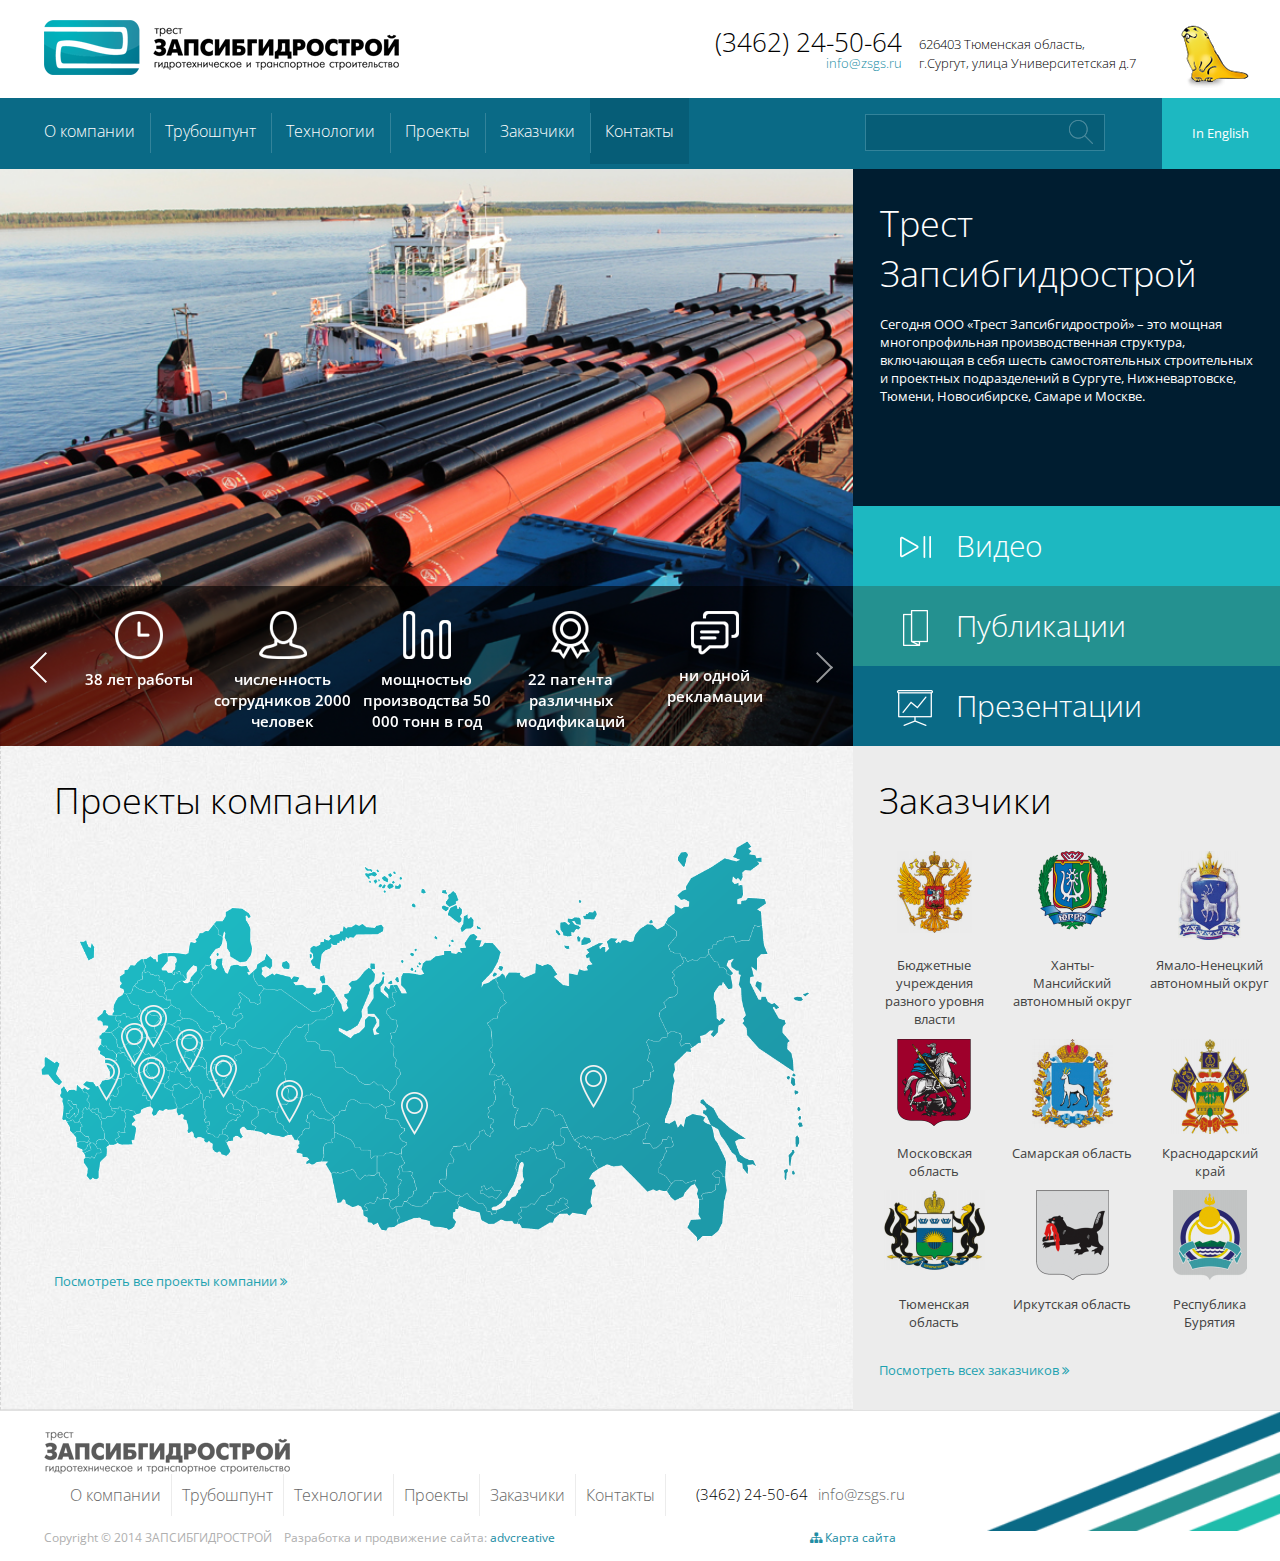
<file: index.html>
<!doctype html>
<html>
<head>
	<meta charset="utf-8">
	<title>Template</title>
	<meta name="viewport" content="width=device-width, initial-scale=1">
	<meta name="format-detection" content="telephone=no">
	<!-- <meta name="viewport" content="width=1200"> -->
	<!-- <meta name="viewport" content="initial-scale=1, user-scalable=no"> -->
	<link href='http://fonts.googleapis.com/css?family=Open+Sans:400,300,600,700,800&subset=cyrillic,latin' rel='stylesheet' type='text/css'>
	<link rel="stylesheet" href="http://maxcdn.bootstrapcdn.com/font-awesome/4.3.0/css/font-awesome.min.css">
	<link rel="stylesheet" media="all" href="css/screen.css" >
	<!--[if IE]><script src="js/html5shiv.js"></script><![endif]-->
</head>
<body>
<!-- BEGIN  out-->
<div class="out">
	<!-- BEGIN header -->
	<header class="header">
		<div class="header__top">
			<div class="logo">
				<a href="#"><img src="img/logo.png" alt=""></a>
			</div>
			<div class="tools">
				<div class="tools__in">
					<a class="phone" href="tel:(3462)245064">(3462) 24-50-64</a>
					<a class="mail" href="mailto:info@zsgs.ru">info@zsgs.ru</a>
				</div>
				<div class="tools__in">
					<p>626403 Тюменская область,</p>
					<p>г.Сургут, улица Университетская д.7</p>
				</div>
				<div class="tools__in bober">
					<img src="img/bober.png" alt="">
				</div>
			</div>
		</div>
		<div class="header__bottom">
			<nav class="menu">
				<ul>
					<li><a href="#">О компании</a></li>
					<li><a href="#">Трубошпунт</a></li>
					<li><a href="#">Технологии</a></li>
					<li><a href="#">Проекты</a></li>
					<li><a href="#">Заказчики</a></li>
					<li><a class="is-active" href="#">Контакты</a></li>
				</ul>
			</nav>
			<div class="search">
				<label>
					<input type="text">
					<button type="submit"></button>
				</label>
			</div>
			<div class="header__lang">
				<a href="#">In English</a>
			</div>
		</div>
	</header>
	<!-- END header -->
	<!-- BEGIN main -->
	<div class="main">
		<div class="main__top">
			<div class="main__wrapper company">
				<div class="company__slider">
					<div class="slide slide_1">
						<span></span>
						<p>38 лет работы</p>
					</div>
					<div class="slide slide_2">
						<span></span>
						<p>численность сотрудников 2000 человек</p>
					</div>
					<div class="slide slide_3">
						<span></span>
						<p>мощностью производства 50 000 тонн в год</p>
					</div>
					<div class="slide slide_4">
						<span></span>
						<p>22 патента различных модификаций</p>
					</div>
					<div class="slide slide_5">
						<span></span>
						<p>ни одной рекламации</p>
					</div>
					<div class="slide slide_3">
						<span></span>
						<p>мощностью производства 50 000 тонн в год</p>
					</div>
				</div>
			</div>
			<div class="main__wrap">
				<h1>Трест Запсибгидрострой</h1>
				<p>Сегодня ООО «Трест Запсибгидрострой» – это мощная многопрофильная производственная структура,  включающая в  себя шесть самостоятельных строительных и проектных подразделений в Сургуте, Нижневартовске, Тюмени, Новосибирске, Самаре и Москве.</p>
				<div class="btns">
					<div class="btn btn_video">
						<a href="#"><span></span>Видео</a>
					</div>
					<div class="btn btn_publications">
						<a href="#"><span></span>Публикации</a>
					</div>
					<div class="btn btn_presentations">
						<a href="#"><span></span>Презентации</a>
					</div>
				</div>
			</div>
		</div>
		<div class="main__bottom">
			<div class="main__wrapper">
				<h1>Проекты компании</h1>
				<div class="projects">
					<img src="img/map-projects.png" alt="">
					<div class="projects__marker marker1">
						<div class="projects__info">
							<img src="img/projects-img.jpg" alt="">
							<h5>г. Ростов-на-Дону</h5>
							<p>Компания выполнила работы по реконструкции набережной, укрепления городовых оборонительных стен и пожарной башни.</p>
							<p><b>Заказчик:</b> Иркутский Горсовет</p>
						</div>
					</div>
					<div class="projects__marker marker2">
						<div class="projects__info">
							<img src="img/projects-img.jpg" alt="">
							<h5>г. Тамбов</h5>
							<p>Компания выполнила работы по реконструкции набережной, укрепления городовых оборонительных стен и пожарной башни.</p>
							<p><b>Заказчик:</b> Иркутский Горсовет</p>
						</div>
					</div>
					<div class="projects__marker marker3">
						<div class="projects__info">
							<img src="img/projects-img.jpg" alt="">
							<h5>г. Саратов</h5>
							<p>Компания выполнила работы по реконструкции набережной, укрепления городовых оборонительных стен и пожарной башни.</p>
							<p><b>Заказчик:</b> Иркутский Горсовет</p>
						</div>
					</div>
					<div class="projects__marker marker4">
						<div class="projects__info">
							<img src="img/projects-img.jpg" alt="">
							<h5>г. Рязань</h5>
							<p>Компания выполнила работы по реконструкции набережной, укрепления городовых оборонительных стен и пожарной башни.</p>
							<p><b>Заказчик:</b> Иркутский Горсовет</p>
						</div>
					</div>
					<div class="projects__marker marker5">
						<div class="projects__info">
							<img src="img/projects-img.jpg" alt="">
							<h5>г. Чебоксары</h5>
							<p>Компания выполнила работы по реконструкции набережной, укрепления городовых оборонительных стен и пожарной башни.</p>
							<p><b>Заказчик:</b> Иркутский Горсовет</p>
						</div>
					</div>
					<div class="projects__marker marker6">
						<div class="projects__info">
							<img src="img/projects-img.jpg" alt="">
							<h5>г. Уфа</h5>
							<p>Компания выполнила работы по реконструкции набережной, укрепления городовых оборонительных стен и пожарной башни.</p>
							<p><b>Заказчик:</b> Иркутский Горсовет</p>
						</div>
					</div>
					<div class="projects__marker marker7">
						<div class="projects__info">
							<img src="img/projects-img.jpg" alt="">
							<h5>г. Тюмень</h5>
							<p>Компания выполнила работы по реконструкции набережной, укрепления городовых оборонительных стен и пожарной башни.</p>
							<p><b>Заказчик:</b> Иркутский Горсовет</p>
						</div>
					</div>
					<div class="projects__marker marker8">
						<div class="projects__info">
							<img src="img/projects-img.jpg" alt="">
							<h5>г. Красноярск</h5>
							<p>Компания выполнила работы по реконструкции набережной, укрепления городовых оборонительных стен и пожарной башни.</p>
							<p><b>Заказчик:</b> Иркутский Горсовет</p>
						</div>
					</div>
					<div class="projects__marker marker9">
						<div class="projects__info">
							<img src="img/projects-img.jpg" alt="">
							<h5>г. Якутск</h5>
							<p>Компания выполнила работы по реконструкции набережной, укрепления городовых оборонительных стен и пожарной башни.</p>
							<p><b>Заказчик:</b> Иркутский Горсовет</p>
						</div>
					</div>
				</div>
				<a href="#">Посмотреть все проекты компании <i class="fa fa-angle-double-right"></i></a>
			</div>
			<div class="main__wrap">
				<h1>Заказчики</h1>
				<div class="clients">
					<ul>
						<li>
							<div class="clients__img"><img src="img/client_1.png" alt=""></div>
							<p>Бюджетные учреждения разного уровня власти</p>
						</li>
						<li>
							<div class="clients__img"><img src="img/client_2.png" alt=""></div>
							<p>Ханты-Мансийский автономный округ</p>
						</li>
						<li>
							<div class="clients__img"><img src="img/client_3.png" alt=""></div>
							<p>Ямало-Ненецкий автономный округ</p>
						</li>
						<li>
							<div class="clients__img"><img src="img/client_4.png" alt=""></div>
							<p>Московская область</p>
						</li>
						<li>
							<div class="clients__img"><img src="img/client_5.png" alt=""></div>
							<p>Самарская область</p>
						</li>
						<li>
							<div class="clients__img"><img src="img/client_6.png" alt=""></div>
							<p>Краснодарский край</p>
						</li>
						<li>
							<div class="clients__img"><img src="img/client_7.png" alt=""></div>
							<p>Тюменская область</p>
						</li>
						<li>
							<div class="clients__img"><img src="img/client_8.png" alt=""></div>
							<p>Иркутская область</p>
						</li>
						<li>
							<div class="clients__img"><img src="img/client_9.png" alt=""></div>
							<p>Республика Бурятия</p>
						</li>
					</ul>
				</div>
				<a href="#">Посмотреть всех заказчиков <i class="fa fa-angle-double-right"></i></a>
			</div>
		</div>
	</div>
	<!-- END main -->
	<div class="push"></div>
</div>
<!-- END out-->
<!-- BEGIN footer -->
<footer class="footer">
	<div class="footer__top">
		<div class="footer__logo">
			<a href="#"><img src="img/logo-f.png" alt=""></a>
		</div>
		<nav class="footer__menu">
			<ul>
				<li><a href="#">О компании</a></li>
				<li><a href="#">Трубошпунт</a></li>
				<li><a href="#">Технологии</a></li>
				<li><a href="#">Проекты</a></li>
				<li><a href="#">Заказчики</a></li>
				<li><a href="#">Контакты</a></li>
				<li>
					<a class="phone" href="tel:(3462)245064">(3462) 24-50-64</a>
					<a class="mail" href="mailto:info@zsgs.ru">info@zsgs.ru</a>
				</li>
			</ul>
		</nav>
	</div>
	<div class="footer__bottom">
		<div class="copyright">
			<p>Copyright © 2014 ЗАПСИБГИДРОСТРОЙ</p>
		</div>
		<div class="made-by">
			<p>Разработка и продвижение сайта: <a href="#">advcreative</a></p>
		</div>
		<div class="sitemap">
			<a href="#"><i class="fa fa-sitemap"></i> Карта сайта</a>
		</div>
	</div>
</footer>
<!-- END footer -->

<!-- load scripts -->
<script src="js/lib/head.js" data-headjs-load="js/init.js"></script>
</body>
</html>
</file>
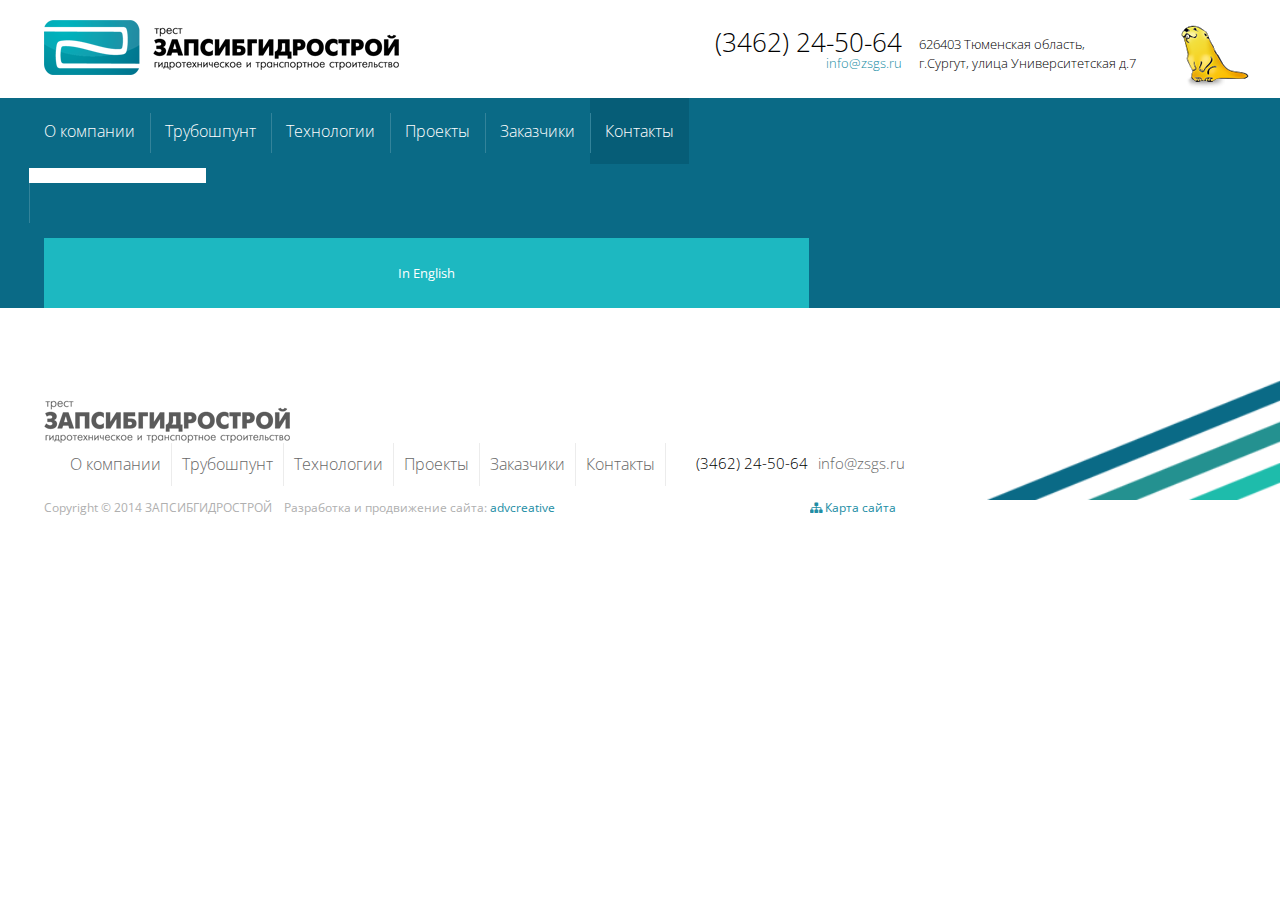
<file: stucture.html>
<!doctype html>
<html>
<head>
	<meta charset="utf-8">
	<title>Template</title>
	<meta name="viewport" content="width=device-width, initial-scale=1">
	<meta name="format-detection" content="telephone=no">
	<!-- <meta name="viewport" content="width=1200"> -->
	<!-- <meta name="viewport" content="initial-scale=1, user-scalable=no"> -->
	<link href='http://fonts.googleapis.com/css?family=Open+Sans:400,300,600,700,800&subset=cyrillic,latin' rel='stylesheet' type='text/css'>
	<link rel="stylesheet" href="//maxcdn.bootstrapcdn.com/font-awesome/4.3.0/css/font-awesome.min.css">
	<link rel="stylesheet" media="all" href="css/screen.css" >
	<!--[if IE]><script src="js/html5shiv.js"></script><![endif]-->
</head>
<body>
<!-- BEGIN  out-->
<div class="out">
	<!-- BEGIN header -->
	<header class="header">
		<div class="header__top">
			<div class="header__in">
				<div class="logo">
					<a href="#"><img src="img/logo.png" alt=""></a>
				</div>
				<div class="tools">
					<div class="tools__in">
						<a class="phone" href="tel:(3462)245064">(3462) 24-50-64</a>
						<a class="mail" href="mailto:info@zsgs.ru">info@zsgs.ru</a>
					</div>
					<div class="tools__in">
						<p>626403 Тюменская область,</p>
						<p>г.Сургут, улица Университетская д.7</p>
					</div>
					<div class="tools__in bober">
						<img src="img/bober.png" alt="">
					</div>
				</div>
			</div>
		</div>
		<div class="header__bottom">
			<div class="header__in">
				<nav class="menu">
					<ul>
						<li><a href="#">О компании</a></li>
						<li><a href="#">Трубошпунт</a></li>
						<li><a href="#">Технологии</a></li>
						<li><a href="#">Проекты</a></li>
						<li><a href="#">Заказчики</a></li>
						<li><a class="is-active" href="#">Контакты</a></li>
						<li><label class="search"><input type="text"></label></li>
					</ul>
				</nav>
				<nav class="header__lang">
					<a href="#">In English</a>
				</nav>
			</div>
		</div>
	</header>
	<!-- END header -->
	<!-- BEGIN content -->
	<div class="content">
		<div class="content__in">
			<h1></h1>
			<div class="">
				
			</div>
		</div>
	</div>
	<!-- END content -->
	<!-- BEGIN footer -->
	<footer class="footer">
		<div class="footer__in">
			<div class="footer__top">
				<div class="footer__logo">
					<a href="#"><img src="img/logo-f.png" alt=""></a>
				</div>
				<nav class="footer__menu">
					<ul>
						<li><a href="#">О компании</a></li>
						<li><a href="#">Трубошпунт</a></li>
						<li><a href="#">Технологии</a></li>
						<li><a href="#">Проекты</a></li>
						<li><a href="#">Заказчики</a></li>
						<li><a href="#">Контакты</a></li>
						<li>
							<a class="phone" href="tel:(3462)245064">(3462) 24-50-64</a>
							<a class="mail" href="mailto:info@zsgs.ru">info@zsgs.ru</a>
						</li>
					</ul>
				</nav>
			</div>
			<div class="footer__bottom">
				<div class="copyright">
					<p>Copyright © 2014 ЗАПСИБГИДРОСТРОЙ</p>
				</div>
				<div class="made-by">
					<p>Разработка и продвижение сайта: <a href="#">advcreative</a></p>
				</div>
				<div class="sitemap">
					<a href="#"><i class="fa fa-sitemap"></i> Карта сайта</a>
				</div>
			</div>
		</div>
	</footer>
	<!-- END footer -->
</div>
<!-- END out-->
<!-- load scripts -->
<script src="js/lib/head.js" data-headjs-load="js/init.js"></script>
</body>
</html>
</file>
<file: css/screen.css>
@charset "UTF-8";
html, body, div, span, applet, object, iframe, h1, h2, h3, h4, h5, h6, p, blockquote, pre, a, abbr, acronym, address, big, cite, code, del, dfn, em, img, ins, kbd, q, s, samp, small, strike, strong, sub, sup, tt, var, b, u, i, center, dl, dt, dd, ol, ul, li, fieldset, form, label, legend, table, caption, tbody, tfoot, thead, tr, th, td, article, aside, canvas, details, embed, figure, figcaption, footer, header, hgroup, menu, nav, output, ruby, section, summary, time, mark, audio, video { margin: 0; padding: 0; border: 0; vertical-align: baseline; }

body, html { height: 100%; }

img, fieldset, a img { border: none; }

input[type="text"], input[type="email"], input[type="tel"], textarea { -webkit-appearance: none; }

input[type="submit"], button { cursor: pointer; }
input[type="submit"]::-moz-focus-inner, button::-moz-focus-inner { padding: 0; border: 0; }

textarea { overflow: auto; }

input, button { margin: 0; padding: 0; border: 0; }

div, input, textarea, select, button, h1, h2, h3, h4, h5, h6, a, span, a:focus { outline: none; }

ul, ol { list-style-type: none; }

@media only screen and (min-device-width: 320px) and (max-device-width: 480px) { * { -webkit-text-size-adjust: none; } }
table { border-spacing: 0; border-collapse: collapse; width: 100%; }

body { min-width: 1000px; font-family: "Open Sans", sans-serif; font-size: 12px; line-height: 1.4; }
body.scroll { overflow: hidden; position: fixed; top: 0; right: 0; bottom: 0; left: 0; }

a { text-decoration: none; color: #000; }
a.mail { color: #218DA4; }

.header__top { padding: 0 2.43056% 0 3.47222%; *zoom: 1; }
.header__top:after { content: " "; display: table; clear: both; }
.header__top .logo { float: left; margin: 20px 0 23px; }
.header__top .logo a { display: block; font-size: 0; }
.header__top .tools { float: right; font-size: 0; }
.header__top .tools__in { display: inline-block; vertical-align: top; margin-top: 24px; text-align: right; font-weight: lighter; padding-left: 17px; }
.header__top .tools__in a { display: block; }
.header__top .tools__in a.phone { font-size: 26px; }
.header__top .tools__in a.mail { margin-top: -6px; font-size: 13px; }
.header__top .tools__in p { display: block; padding-top: 1px; text-align: left; font-size: 13px; }
.header__top .tools__in p:first-child { padding-top: 11px; }
.header__top .tools__in.bober { margin: 25px 0 10px; padding-left: 45px; }
.header__bottom { background: #0A6A86; overflow: hidden; *zoom: 1; }
.header__bottom:after { content: " "; display: table; clear: both; }
.header__bottom nav { float: left; width: 59.72222%; margin-left: 3.47222%; font-size: 0; }
.header__bottom nav ul { margin-left: -2.08333%; font-size: 0; *zoom: 1; }
.header__bottom nav ul:after { content: " "; display: table; clear: both; }
.header__bottom nav ul li { position: relative; float: left; height: 70px; }
.header__bottom nav ul li:after { content: ""; position: absolute; top: 15px; bottom: 15px; left: 0; width: 1px; background: #33839a; }
.header__bottom nav ul li:first-child:after { display: none; }
.header__bottom nav ul li a { display: inline-block; vertical-align: top; padding: 22px 15px; font-weight: lighter; font-size: 18px; color: #FFF; -moz-box-sizing: border-box; -webkit-box-sizing: border-box; box-sizing: border-box; }
.header__bottom nav ul li a:hover { background: #065d77; }
.header__bottom nav ul li a.is-active { background: #065d77; }
@media only screen and (max-width: 1360px) { .header__bottom nav ul li a { font-size: 16px; } }
.header__bottom .search { float: left; width: 27.56944%; text-align: center; }
.header__bottom .search label { position: relative; display: inline-block; width: 240px; margin: 16px auto; }
.header__bottom .search label input { width: 100%; height: 37px; padding: 10px 40px 10px 10px; border: 1px solid #33839a; background: #065d77; color: #FFF; -moz-box-sizing: border-box; -webkit-box-sizing: border-box; box-sizing: border-box; }
.header__bottom .search label button { position: absolute; top: 6px; right: 12px; background: url('../img/icons-s9582fe10df.png') 0 -770px no-repeat; width: 24px; height: 24px; }
.header__lang { float: right; width: 9.23611%; background: #1db8c1; padding: 26px 0; text-align: center; }
.header__lang a { color: #FFF; font-size: 13px; }
.header__lang a:hover { border-bottom: 1px dashed #FFF; }

.footer { background: url("../img/corner-f.png") bottom right no-repeat; -webkit-background-size: auto 100%; -o-background-size: auto 100%; background-size: auto 100%; overflow: visible; height: 100px; padding: 20px 6.94444% 0 3.47222%; }
.footer__top { font-size: 0; }
.footer__logo { display: inline-block; vertical-align: top; min-width: 246px; width: 20.93023%; }
.footer__menu { display: inline-block; vertical-align: top; width: 77.51938%; margin-left: 1.38889%; }
.footer__menu li { display: inline-block; vertical-align: top; width: auto; border-right: 1px solid #ECECEC; }
.footer__menu li:last-child { border: none; }
.footer__menu li a { display: inline-block; padding: 10px; font-weight: lighter; font-size: 16px; color: #686868; }
@media only screen and (max-width: 1220px) { .footer__menu li a { padding: 12px 8px; font-size: 14px; } }
.footer__menu li a.phone { display: inline-block; vertical-align: top; color: #000; font-size: 15px; padding: 10px 0 10px 30px; }
@media only screen and (max-width: 1240px) { .footer__menu li a.phone { padding-left: 10px; } }
.footer__menu li a.mail { display: inline-block; vertical-align: top; font-size: 15px; padding: 10px; }
.footer__menu li a:hover { color: black; }
.footer__bottom { width: 74.30556%; padding: 14px 0; *zoom: 1; }
.footer__bottom:after { content: " "; display: table; clear: both; }
.footer__bottom .copyright { float: left; padding-right: 1.38889%; }
.footer__bottom .made-by { float: left; }
.footer__bottom .sitemap { float: right; }
.footer__bottom p { color: #AFAFAF; }
.footer__bottom a { color: #218DA4; }

.out { min-height: 100%; height: auto !important; height: 100%; margin-bottom: -120px; }

.push { height: 120px; }

.content__in { padding: 0 3.47222%; }
.content h1 { padding: 37px 0 35px; font-size: 36px; font-weight: lighter; color: #000; }

.l { *zoom: 1; }
.l:after { content: " "; display: table; clear: both; }
.l .l-col1 { float: left; width: 20%; }
.l .l-col2 { float: right; width: 70%; }

.main { font-size: 0; }
.main h1 { display: inline-block; margin: 30px 6.25% 15px; font-weight: lighter; font-size: 36px; color: #000; }
.main__top > .main__wrap { background: #001d30; }
.main__top > .main__wrap h1 { color: #FFF; }
.main__bottom { background: #ececec; border-bottom: 1px solid #e1e1e1; }
.main__bottom a { display: inline-block; margin: 30px 6.25%; font-size: 13px; color: #1da2b0; }
.main__bottom a:hover { text-decoration: underline; }
.main__bottom > .main__wrapper { width: 66.52778%; background: url(../img/main-projects-bg.jpg); background-repeat: no-repeat; background-size: cover; background-position: 50% 50%; border-left: 1px dashed #d6d6d6; }
.main__wrapper { display: table-cell; width: 66.66667%; min-height: 530px; height: 100%; }
.main__wrapper .projects { margin: 0 4.69239%; }
.main__wrap { position: relative; display: table-cell; width: 33.33333%; min-height: 530px; height: 100%; }
.main__wrap p { padding: 0 6.25%; margin-bottom: 100px; font-size: 13px; color: #FFF; }
.main__wrap .btns { position: relative; }
.main__wrap .btns .btn { width: 100%; height: 80px; text-align: center; font-size: 0; text-align: left; }
.main__wrap .btns .btn:before { content: ""; display: inline-block; vertical-align: middle; width: 0; height: 100%; }
.main__wrap .btns .btn_video { background: #1db8c1; }
.main__wrap .btns .btn_video a span { top: 11px; left: -56px; background: url('../img/icons-s9582fe10df.png') 0 0 no-repeat; width: 31px; height: 22px; }
.main__wrap .btns .btn_publications { background: #249190; }
.main__wrap .btns .btn_publications a span { top: 5px; left: -53px; background: url('../img/icons-s9582fe10df.png') 0 -32px no-repeat; width: 25px; height: 36px; }
.main__wrap .btns .btn_presentations { background: #0a6a86; }
.main__wrap .btns .btn_presentations a span { top: 5px; left: -59px; background: url('../img/icons-s9582fe10df.png') 0 -78px no-repeat; width: 36px; height: 36px; }
.main__wrap .btns .btn a { position: relative; display: inline-block; vertical-align: middle; margin: 0 0 0 23.95833%; font-size: 30px; font-weight: lighter; color: #FFF; -moz-box-sizing: border-box; -webkit-box-sizing: border-box; box-sizing: border-box; }
.main__wrap .btns .btn a span { position: absolute; }
.main__wrap .btns .btn a:hover { border-bottom: 1px dashed #FFF; }
.main__wrap .clients { width: 100%; }
.main__wrap .clients ul { display: block; padding: 0 1.38889%; margin-left: -1.38889%; text-align: center; }
.main__wrap .clients ul li { display: inline-block; vertical-align: top; width: 28.54167%; margin-left: 4.16667%; font-size: 0; }
.main__wrap .clients ul li p { margin: 0; padding: 0; font-size: 13px; color: #414141; }
.main__wrap .clients__img { height: 95px; padding: 10px 0; }
.main__wrap .clients__img img { display: inline-block; vertical-align: bottom; }

.company { position: relative; min-height: 530px; height: 100%; background: url(../img/main-top-bg.jpg); background-repeat: no-repeat; background-size: cover; background-position: 50% 50%; }
.company__slider { position: absolute !important; right: 0; bottom: 0; left: 0; height: 160px; padding: 0 7.8125%; background-color: rgba(0, 0, 0, 0.6); text-align: center; }
.company__slider .slide { padding-top: 25px; }
.company__slider .slide span { display: inline-block; vertical-align: middle; padding-bottom: 10px; }
.company__slider .slide p { font-weight: 600; font-size: 15px; color: #FFF; }
.company__slider .slide.slide_1 span { background: url('../img/icons-s9582fe10df.png') 0 -154px no-repeat; width: 48px; height: 48px; }
.company__slider .slide.slide_2 span { background: url('../img/icons-s9582fe10df.png') 0 -212px no-repeat; width: 48px; height: 48px; }
.company__slider .slide.slide_3 span { background: url('../img/icons-s9582fe10df.png') 0 -270px no-repeat; width: 48px; height: 48px; }
.company__slider .slide.slide_4 span { background: url('../img/icons-s9582fe10df.png') 0 -328px no-repeat; width: 39px; height: 48px; }
.company__slider .slide.slide_5 span { background: url('../img/icons-s9582fe10df.png') 0 -386px no-repeat; width: 48px; height: 44px; }
.company__slider .slick-prev:before, .company__slider .slick-next:before { content: ""; }
.company__slider .slick-prev { left: 30px; background: url('../img/icons-s9582fe10df.png') 0 -688px no-repeat; width: 17px; height: 31px; }
.company__slider .slick-next { right: 20px; background: url('../img/icons-s9582fe10df.png') 0 -606px no-repeat; width: 17px; height: 31px; }

.offices { font-size: 0; margin-left: -3.47222%; }

.office { display: inline-block; vertical-align: top; width: 29.71223%; margin: 0 0 3.47222% 3.47222%; font-size: 0; cursor: pointer; }
.office__wrap { display: inline-block; vertical-align: top; width: 100%; }
.office__wrap:hover { -webkit-box-shadow: 0px 0px 20px -5px #191919; box-shadow: 0px 0px 20px -5px #191919; }
.office__title { position: relative; background: #065D77; }
.office__title h2 { padding: 17px 22px; font-size: 26px; font-weight: lighter; color: #FFF; }
.office__in { background: #f6f6f6 url("../img/corner.png") bottom right no-repeat; min-height: 170px; padding: 30px; -moz-box-sizing: border-box; -webkit-box-sizing: border-box; box-sizing: border-box; }
.office__in table tr td { font-size: 13px; }
.office__in table tr td:first-child { text-align: right; color: #6E6E6E; padding-right: 20px; }
.office__in table tr td:last-child { padding-bottom: 5px; color: #191919; }

.content { font-size: 0; }
.content__top { padding: 50px 0 7px; }
.content__inner { position: relative; }
.content__bottom { height: 80px; padding: 0 50px; margin-bottom: 165px; background: #F0F0F0; }
.content__wrap { display: inline-block; vertical-align: top; width: 50%; color: #191919; font-size: 0; }
.content__wrap a { display: inline-block; vertical-align: top; width: 80px; height: 80px; cursor: default; -moz-box-sizing: border-box; -webkit-box-sizing: border-box; box-sizing: border-box; text-align: center; font-size: 0; }
.content__wrap a:before { content: ""; display: inline-block; vertical-align: middle; width: 0; height: 100%; }
.content__wrap a span { display: inline-block; vertical-align: middle; }
.content__wrap a.prev span { background: url('../img/icons-s9582fe10df.png') 0 -729px no-repeat; width: 17px; height: 31px; }
.content__wrap a.more { width: 150px; cursor: pointer; }
.content__wrap a.more span { font-size: 16px; font-weight: 800; color: #1da2b0; }
.content__wrap a.more:hover { background: #FFF; }
.content__wrap a.next span { background: url('../img/icons-s9582fe10df.png') 0 -647px no-repeat; width: 17px; height: 31px; }
.content__wrap .project { width: 510px; }
.content__wrap .project h1 { margin-top: -10px; padding: 0 0 29px; font-weight: lighter; font-size: 36px; line-height: 1.2; color: #000; }
.content__wrap .project span { display: block; font-weight: 800; font-size: 16px; color: #1DA2B0; }
.content__wrap .project p { display: block; padding-bottom: 10px; font-size: 13px; }
.content__wrap .project h3 { margin: 19px 0 13px; font-weight: lighter; font-size: 26px; }
.content__wrap .project table td { vertical-align: top; }
.content__wrap .project table td:first-child { font-size: 14px; }
.content__wrap .project table td:last-child { padding-right: 33px; color: #1DA2B0; font-size: 16px; font-weight: 800; }
.content__slider .slider-for { position: relative; }
.content__slider .slider-for .slick-prev, .content__slider .slider-for .slick-next { position: absolute; top: 50%; font-size: 0; z-index: 1000; }
.content__slider .slider-for .slick-prev:before, .content__slider .slider-for .slick-next:before { content: ""; }
.content__slider .slider-for .slick-prev { left: 30px; background: url('../img/icons-s9582fe10df.png') 0 -688px no-repeat; width: 17px; height: 31px; }
.content__slider .slider-for .slick-next { right: 30px; background: url('../img/icons-s9582fe10df.png') 0 -606px no-repeat; width: 17px; height: 31px; }
.content__slider .slider-nav { position: static; }
.content__slider .slider-nav img { margin-left: 8px; }
.content__slider .slider-nav img:first-child { margin-left: 0; }
.content__slider .slider-nav img.slick-active:focus { opacity: 0.5; }
.content__slider .slider-nav .slick-prev, .content__slider .slider-nav .slick-next { position: absolute; top: 14px; width: 80px; height: 80px; font-size: 0; z-index: 1000; text-align: center; font-size: 0; }
.content__slider .slider-nav .slick-prev:before, .content__slider .slider-nav .slick-next:before { content: ""; display: inline-block; vertical-align: middle; width: 0; height: 100%; }
.content__slider .slider-nav .slick-prev:before, .content__slider .slider-nav .slick-next:before { content: ""; display: inline-block; vertical-align: middle; }
.content__slider .slider-nav .slick-prev:hover, .content__slider .slider-nav .slick-next:hover { background: #FFF; }
.content__slider .slider-nav .slick-prev { left: 0; }
.content__slider .slider-nav .slick-prev:before { background: url('../img/icons-s9582fe10df.png') 0 -729px no-repeat; width: 17px; height: 31px; }
.content__slider .slider-nav .slick-next { left: 230px; }
.content__slider .slider-nav .slick-next:before { background: url('../img/icons-s9582fe10df.png') 0 -647px no-repeat; width: 17px; height: 31px; }

.projects { position: relative; width: 90.27778%; }
.projects img { display: block; width: 100%; }
.projects__marker { position: absolute; display: block; cursor: pointer; background: url('../img/icons-s9582fe10df.png') 0 -511px no-repeat; width: 27px; height: 43px; margin-left: -13px; margin-top: -43px; }
.projects__marker.marker1 { top: 64.74926%; left: 8.46154%; }
.projects__marker.marker2 { top: 56.19469%; left: 12.15385%; }
.projects__marker.marker3 { top: 64.60177%; left: 14.30769%; }
.projects__marker.marker4 { top: 51.62242%; left: 14.61538%; }
.projects__marker.marker5 { top: 57.52212%; left: 19.30769%; }
.projects__marker.marker6 { top: 64.15929%; left: 23.69231%; }
.projects__marker.marker7 { top: 70.35398%; left: 32.23077%; }
.projects__marker.marker8 { top: 73.30383%; left: 48.53846%; }
.projects__marker.marker9 { top: 66.51917%; left: 71.84615%; }
.projects__info { display: none; position: absolute; bottom: 56px; left: -107px; width: 225px; height: auto; padding: 10px; background: #FFF; z-index: 100; -webkit-box-shadow: 0px 0px 20px -5px #191919; box-shadow: 0px 0px 20px -5px #191919; color: #262626; -moz-box-sizing: border-box; -webkit-box-sizing: border-box; box-sizing: border-box; }
.projects__info.is-active { display: block; }
.projects__info:after { content: ""; position: absolute; bottom: -13px; left: 50%; width: 0px; height: 0px; border-style: solid; border-width: 13px 8.5px 0 8.5px; border-color: #FFF transparent transparent transparent; }
.projects__info h5 { font-size: 15px; font-weight: 800; padding: 2px 0 7px 6px; }
.projects__info p { font-size: 13px; line-height: 14px; padding: 0 10px 4px 6px; }

.structure { font-size: 0; margin: 0 0 0 -3.47222%; }

.person { display: inline-block; vertical-align: top; width: 29.71223%; margin: 0 0 50px 3.47222%; cursor: pointer; font-size: 0; *zoom: 1; }
.person:after { content: " "; display: table; clear: both; }
.person:hover { -webkit-box-shadow: 0px 0px 20px -5px #191919; box-shadow: 0px 0px 20px -5px #191919; }
.person__wrap { font-size: 0; background: #f6f6f6 url("../img/corner.png") bottom right no-repeat; *zoom: 1; }
.person__wrap:after { content: " "; display: table; clear: both; }
.person_low .person__wrap { background-image: url("../img/corner_low.png"); }
.person_lowest .person__wrap { background-image: url("../img/corner_lowest.png"); }
.person__img { float: left; }
.person__img img { width: 100%; height: auto; }
.person__info { overflow: hidden; min-height: 202px; padding: 25px 6.05327%; font-size: 13px; color: #191919; -moz-box-sizing: border-box; -webkit-box-sizing: border-box; box-sizing: border-box; }
.person__info h3 { padding-bottom: 30px; font-weight: 600; }
.person__info h3 span { display: block; font-size: 21px; }

.overlay { position: fixed; top: 0; bottom: 0; right: 0; left: 0; z-index: 999; -ms-overflow-y: auto; overflow-y: auto; -moz-box-sizing: border-box; -webkit-box-sizing: border-box; box-sizing: border-box; text-align: center; font-size: 0; }
.overlay:before { content: ""; display: inline-block; vertical-align: middle; width: 0; height: 100%; }
.overlay i { position: fixed; top: 0; bottom: 0; right: 0; left: 0; background: rgba(255, 255, 255, 0.75); }
.overlay:before { content: ""; display: inline-block; width: 0; }

.popup { position: relative; display: none; box-shadow: 0 0 20px -2px #000; }
.popup.is-visible { display: inline-block; vertical-align: middle; }
.popup > .office { min-width: 1340px; margin: 0; cursor: default; }
.popup > .office > .office__wrap { width: 30.52239%; margin-left: 0; text-align: left; border-right: 1px dashed #d6d6d6; }
.popup > .office > .office__wrap:hover { -webkit-box-shadow: none; box-shadow: none; }
.popup > .office > .office__wrap > .office__in { padding: 20px; height: 585px; }
.popup > .office > .office__wrap > .office__in img { margin-bottom: 25px; }
.popup_person { background: #FFF; width: 413px; }
.popup_person > .person { width: 100%; margin: 0; cursor: default; text-align: left; }
.popup_person > .person:hover { -webkit-box-shadow: none; box-shadow: none; }
.popup_person > .person__wrap { border-bottom: 1px dashed #d6d6d6; }

.person-close { position: absolute; top: 0; right: -70px; width: 70px; height: 70px; background: #065D77; -moz-box-sizing: border-box; -webkit-box-sizing: border-box; box-sizing: border-box; }
.person-close > .close { position: static; display: block; padding: 35px; }
.person-close > .close span, .person-close > .close span:before, .person-close > .close span:after { right: 34px; }

.close { position: absolute; top: 0; right: 0; padding: 35px 44px; }
.close span { -webkit-transform: rotateZ(45deg); -moz-transform: rotateZ(45deg); -ms-transform: rotateZ(45deg); -o-transform: rotateZ(45deg); transform: rotateZ(45deg); }
.close span, .close span:before, .close span:after { position: absolute; top: 16px; right: 43px; width: 1px; height: 38px; background: #fafafa; }
.close span:before, .close span:after { content: ""; display: inline-block; position: absolute; top: 19px; left: -19px; width: 19px; height: 1px; }
.close span:after { left: 1px; }

.map-office { width: 69.40299%; height: 655px; display: inline-block; vertical-align: top; }

.person__inner { height: 380px; padding: 25px; -moz-box-sizing: border-box; -webkit-box-sizing: border-box; box-sizing: border-box; }
.person__inner p { font-size: 13px; color: #191919; padding-bottom: 5px; }
.person__inner p:last-child { padding-bottom: 0; }

div.mCSB_scrollTools { width: 4px; opacity: 1; }
div.mCSB_scrollTools .mCSB_draggerRail { width: 4px; background: #EBEBEB; -webkit-border-radius: 0; -moz-border-radius: 0; border-radius: 0; }
div.mCSB_scrollTools .mCSB_dragger .mCSB_dragger_bar { width: 4px; background: #065D77; -webkit-border-radius: 0; -moz-border-radius: 0; border-radius: 0; }
div.mCSB_scrollTools .mCSB_dragger:hover .mCSB_dragger_bar { background: #065D77; }
div.mCSB_scrollTools.mCSB_scrollTools_onDrag { background: #065D77; }
div.mCSB_scrollTools .mCSB_dragger_onDrag { background: #065D77; }

.slick-slider { position: relative; display: block; box-sizing: border-box; -moz-box-sizing: border-box; -webkit-touch-callout: none; -webkit-user-select: none; -khtml-user-select: none; -moz-user-select: none; -ms-user-select: none; user-select: none; -ms-touch-action: pan-y; touch-action: pan-y; -webkit-tap-highlight-color: transparent; }

.slick-list { position: relative; overflow: hidden; display: block; margin: 0; padding: 0; }
.slick-list:focus { outline: none; }
.slick-loading .slick-list { background: white slick-image-url("ajax-loader.gif") center center no-repeat; }
.slick-list.dragging { cursor: pointer; cursor: hand; }

.slick-slider .slick-list, .slick-track, .slick-slide, .slick-slide img { -webkit-transform: translate3d(0, 0, 0); -moz-transform: translate3d(0, 0, 0); -ms-transform: translate3d(0, 0, 0); -o-transform: translate3d(0, 0, 0); transform: translate3d(0, 0, 0); }

.slick-track { position: relative; left: 0; top: 0; display: block; zoom: 1; }
.slick-track:before, .slick-track:after { content: ""; display: table; }
.slick-track:after { clear: both; }
.slick-loading .slick-track { visibility: hidden; }

.slick-slide { float: left; height: 100%; min-height: 1px; display: none; }
.slick-slide img { display: block; max-width: 100%; }
.slick-slide.slick-loading img { display: none; }
.slick-slide.dragging img { pointer-events: none; }
.slick-initialized .slick-slide { display: block; }
.slick-loading .slick-slide { visibility: hidden; }
.slick-vertical .slick-slide { display: block; height: auto; border: 1px solid transparent; }

.slick-prev, .slick-next { position: absolute; top: 50%; margin-top: -14px; font: 0/0 a; text-shadow: none; color: transparent; height: 50px; background: none; }
.slick-prev:focus, .slick-next:focus { outline: none; }
.slick-prev.slick-disabled, .slick-next.slick-disabled { opacity: 0.2; }
.slick-prev:before, .slick-next:before { height: 50px; line-height: 50px; }

.slick-prev { left: 0; }
.slick-prev:before { content: "←"; display: inline-block; vertical-align: middle; font-size: 61px; color: #fff; }

.slick-next { right: 0; }
.slick-next:before { content: "→"; display: inline-block; vertical-align: middle; font-size: 61px; color: #fff; }

.slick-dots { text-align: center; position: absolute; margin: 0; bottom: 0; left: 0; right: 0; }
.slick-dots li { position: relative; display: inline-block; padding: 0 3px; }
.slick-dots li.slick-active button { opacity: 0.3; box-shadow: none; }
.slick-dots li:before { display: none; }
.slick-dots button { display: block; width: 6px; height: 6px; background: #fff; -moz-box-shadow: 0 1px 5px rgba(0, 0, 0, 0.25); -webkit-box-shadow: 0 1px 5px rgba(0, 0, 0, 0.25); box-shadow: 0 1px 5px rgba(0, 0, 0, 0.25); cursor: pointer; font: 0/0 a; text-shadow: none; color: transparent; border-radius: 50%; }
.slick-dots button:hover { box-shadow: none; }

.mCustomScrollbar { -ms-touch-action: none; touch-action: none; }
.mCustomScrollbar.mCS_no_scrollbar { -ms-touch-action: auto; touch-action: auto; }

.mCustomScrollBox { position: relative; overflow: hidden; height: 100%; max-width: 100%; outline: 0; direction: ltr; }

.mCSB_container { overflow: hidden; width: auto; height: auto; }

.mCSB_inside > .mCSB_container { margin-right: 30px; }

.mCSB_container.mCS_no_scrollbar_y.mCS_y_hidden { margin-right: 0; }

.mCS-dir-rtl > .mCSB_inside > .mCSB_container { margin-right: 0; margin-left: 30px; }
.mCS-dir-rtl > .mCSB_inside > .mCSB_container.mCS_no_scrollbar_y.mCS_y_hidden { margin-left: 0; }

.mCSB_scrollTools { position: absolute; width: 16px; height: auto; left: auto; top: 0; right: 0; bottom: 0; }

.mCSB_outside + .mCSB_scrollTools { right: -26px; }

.mCS-dir-rtl > .mCSB_inside > .mCSB_scrollTools { right: auto; left: 0; }
.mCS-dir-rtl > .mCSB_outside + .mCSB_scrollTools { right: auto; left: 0; left: -26px; }

.mCSB_scrollTools .mCSB_draggerContainer { position: absolute; top: 0; left: 0; bottom: 0; right: 0; height: auto; }
.mCSB_scrollTools a + .mCSB_draggerContainer { margin: 20px 0; }
.mCSB_scrollTools .mCSB_draggerRail { width: 2px; height: 100%; margin: 0 auto; -webkit-border-radius: 16px; -moz-border-radius: 16px; border-radius: 16px; }
.mCSB_scrollTools .mCSB_dragger { cursor: pointer; width: 100%; height: 30px; z-index: 1; }
.mCSB_scrollTools .mCSB_dragger .mCSB_dragger_bar { position: relative; width: 4px; height: 100%; margin: 0 auto; -webkit-border-radius: 16px; -moz-border-radius: 16px; border-radius: 16px; text-align: center; }

.mCSB_scrollTools_vertical.mCSB_scrollTools_onDrag_expand .mCSB_dragger.mCSB_dragger_onDrag_expanded .mCSB_dragger_bar, .mCSB_scrollTools_vertical.mCSB_scrollTools_onDrag_expand .mCSB_draggerContainer:hover .mCSB_dragger .mCSB_dragger_bar { width: 12px; }
.mCSB_scrollTools_vertical.mCSB_scrollTools_onDrag_expand .mCSB_dragger.mCSB_dragger_onDrag_expanded + .mCSB_draggerRail, .mCSB_scrollTools_vertical.mCSB_scrollTools_onDrag_expand .mCSB_draggerContainer:hover .mCSB_draggerRail { width: 8px; }

.mCSB_scrollTools .mCSB_buttonDown, .mCSB_scrollTools .mCSB_buttonUp { display: block; position: absolute; height: 20px; width: 100%; overflow: hidden; margin: 0 auto; cursor: pointer; }
.mCSB_scrollTools .mCSB_buttonDown { bottom: 0; }

.mCSB_horizontal.mCSB_inside > .mCSB_container { margin-right: 0; margin-bottom: 30px; }
.mCSB_horizontal.mCSB_outside > .mCSB_container { min-height: 100%; }
.mCSB_horizontal > .mCSB_container.mCS_no_scrollbar_x.mCS_x_hidden { margin-bottom: 0; }

.mCSB_scrollTools.mCSB_scrollTools_horizontal { width: auto; height: 16px; top: auto; right: 0; bottom: 0; left: 0; }

.mCustomScrollBox + .mCSB_scrollTools + .mCSB_scrollTools.mCSB_scrollTools_horizontal, .mCustomScrollBox + .mCSB_scrollTools.mCSB_scrollTools_horizontal { bottom: -26px; }

.mCSB_scrollTools.mCSB_scrollTools_horizontal a + .mCSB_draggerContainer { margin: 0 20px; }
.mCSB_scrollTools.mCSB_scrollTools_horizontal .mCSB_draggerRail { width: 100%; height: 2px; margin: 7px 0; }
.mCSB_scrollTools.mCSB_scrollTools_horizontal .mCSB_dragger { width: 30px; height: 100%; left: 0; }
.mCSB_scrollTools.mCSB_scrollTools_horizontal .mCSB_dragger .mCSB_dragger_bar { width: 100%; height: 4px; margin: 6px auto; }

.mCSB_scrollTools_horizontal.mCSB_scrollTools_onDrag_expand .mCSB_dragger.mCSB_dragger_onDrag_expanded .mCSB_dragger_bar, .mCSB_scrollTools_horizontal.mCSB_scrollTools_onDrag_expand .mCSB_draggerContainer:hover .mCSB_dragger .mCSB_dragger_bar { height: 12px; margin: 2px auto; }
.mCSB_scrollTools_horizontal.mCSB_scrollTools_onDrag_expand .mCSB_dragger.mCSB_dragger_onDrag_expanded + .mCSB_draggerRail, .mCSB_scrollTools_horizontal.mCSB_scrollTools_onDrag_expand .mCSB_draggerContainer:hover .mCSB_draggerRail { height: 8px; margin: 4px 0; }

.mCSB_scrollTools.mCSB_scrollTools_horizontal .mCSB_buttonLeft, .mCSB_scrollTools.mCSB_scrollTools_horizontal .mCSB_buttonRight { display: block; position: absolute; width: 20px; height: 100%; overflow: hidden; margin: 0 auto; cursor: pointer; }
.mCSB_scrollTools.mCSB_scrollTools_horizontal .mCSB_buttonLeft { left: 0; }
.mCSB_scrollTools.mCSB_scrollTools_horizontal .mCSB_buttonRight { right: 0; }

.mCSB_container_wrapper { position: absolute; height: auto; width: auto; overflow: hidden; top: 0; left: 0; right: 0; bottom: 0; margin-right: 30px; margin-bottom: 30px; }
.mCSB_container_wrapper > .mCSB_container { padding-right: 30px; padding-bottom: 30px; }

.mCSB_vertical_horizontal > .mCSB_scrollTools.mCSB_scrollTools_vertical { bottom: 20px; }
.mCSB_vertical_horizontal > .mCSB_scrollTools.mCSB_scrollTools_horizontal { right: 20px; }

.mCSB_container_wrapper.mCS_no_scrollbar_x.mCS_x_hidden + .mCSB_scrollTools.mCSB_scrollTools_vertical { bottom: 0; }

.mCS-dir-rtl > .mCustomScrollBox.mCSB_vertical_horizontal.mCSB_inside > .mCSB_scrollTools.mCSB_scrollTools_horizontal, .mCSB_container_wrapper.mCS_no_scrollbar_y.mCS_y_hidden + .mCSB_scrollTools ~ .mCSB_scrollTools.mCSB_scrollTools_horizontal { right: 0; }

.mCS-dir-rtl > .mCustomScrollBox.mCSB_vertical_horizontal.mCSB_inside > .mCSB_scrollTools.mCSB_scrollTools_horizontal { left: 20px; }
.mCS-dir-rtl > .mCustomScrollBox.mCSB_vertical_horizontal.mCSB_inside > .mCSB_container_wrapper.mCS_no_scrollbar_y.mCS_y_hidden + .mCSB_scrollTools ~ .mCSB_scrollTools.mCSB_scrollTools_horizontal { left: 0; }
.mCS-dir-rtl > .mCSB_inside > .mCSB_container_wrapper { margin-right: 0; margin-left: 30px; }

.mCSB_container_wrapper.mCS_no_scrollbar_y.mCS_y_hidden > .mCSB_container { padding-right: 0; -webkit-box-sizing: border-box; -moz-box-sizing: border-box; box-sizing: border-box; }
.mCSB_container_wrapper.mCS_no_scrollbar_x.mCS_x_hidden > .mCSB_container { padding-bottom: 0; -webkit-box-sizing: border-box; -moz-box-sizing: border-box; box-sizing: border-box; }

.mCustomScrollBox.mCSB_vertical_horizontal.mCSB_inside > .mCSB_container_wrapper.mCS_no_scrollbar_y.mCS_y_hidden { margin-right: 0; margin-left: 0; }
.mCustomScrollBox.mCSB_vertical_horizontal.mCSB_inside > .mCSB_container_wrapper.mCS_no_scrollbar_x.mCS_x_hidden { margin-bottom: 0; }

.mCSB_scrollTools { -webkit-transition: opacity 0.2s ease-in-out, background-color 0.2s ease-in-out; -moz-transition: opacity 0.2s ease-in-out, background-color 0.2s ease-in-out; -o-transition: opacity 0.2s ease-in-out, background-color 0.2s ease-in-out; transition: opacity 0.2s ease-in-out, background-color 0.2s ease-in-out; }
.mCSB_scrollTools .mCSB_buttonDown, .mCSB_scrollTools .mCSB_buttonLeft, .mCSB_scrollTools .mCSB_buttonRight, .mCSB_scrollTools .mCSB_buttonUp, .mCSB_scrollTools .mCSB_dragger .mCSB_dragger_bar { -webkit-transition: opacity 0.2s ease-in-out, background-color 0.2s ease-in-out; -moz-transition: opacity 0.2s ease-in-out, background-color 0.2s ease-in-out; -o-transition: opacity 0.2s ease-in-out, background-color 0.2s ease-in-out; transition: opacity 0.2s ease-in-out, background-color 0.2s ease-in-out; }

.mCSB_scrollTools_horizontal.mCSB_scrollTools_onDrag_expand .mCSB_draggerRail, .mCSB_scrollTools_horizontal.mCSB_scrollTools_onDrag_expand .mCSB_dragger_bar { -webkit-transition: width 0.2s ease-out 0.2s, height 0.2s ease-out 0.2s, margin-left 0.2s ease-out 0.2s, margin-right 0.2s ease-out 0.2s, margin-top 0.2s ease-out 0.2s, margin-bottom 0.2s ease-out 0.2s, opacity 0.2s ease-in-out, background-color 0.2s ease-in-out; -moz-transition: width 0.2s ease-out 0.2s, height 0.2s ease-out 0.2s, margin-left 0.2s ease-out 0.2s, margin-right 0.2s ease-out 0.2s, margin-top 0.2s ease-out 0.2s, margin-bottom 0.2s ease-out 0.2s, opacity 0.2s ease-in-out, background-color 0.2s ease-in-out; -o-transition: width 0.2s ease-out 0.2s, height 0.2s ease-out 0.2s, margin-left 0.2s ease-out 0.2s, margin-right 0.2s ease-out 0.2s, margin-top 0.2s ease-out 0.2s, margin-bottom 0.2s ease-out 0.2s, opacity 0.2s ease-in-out, background-color 0.2s ease-in-out; transition: width 0.2s ease-out 0.2s, height 0.2s ease-out 0.2s, margin-left 0.2s ease-out 0.2s, margin-right 0.2s ease-out 0.2s, margin-top 0.2s ease-out 0.2s, margin-bottom 0.2s ease-out 0.2s, opacity 0.2s ease-in-out, background-color 0.2s ease-in-out; }

.mCSB_scrollTools_vertical.mCSB_scrollTools_onDrag_expand .mCSB_draggerRail, .mCSB_scrollTools_vertical.mCSB_scrollTools_onDrag_expand .mCSB_dragger_bar { -webkit-transition: width 0.2s ease-out 0.2s, height 0.2s ease-out 0.2s, margin-left 0.2s ease-out 0.2s, margin-right 0.2s ease-out 0.2s, margin-top 0.2s ease-out 0.2s, margin-bottom 0.2s ease-out 0.2s, opacity 0.2s ease-in-out, background-color 0.2s ease-in-out; -moz-transition: width 0.2s ease-out 0.2s, height 0.2s ease-out 0.2s, margin-left 0.2s ease-out 0.2s, margin-right 0.2s ease-out 0.2s, margin-top 0.2s ease-out 0.2s, margin-bottom 0.2s ease-out 0.2s, opacity 0.2s ease-in-out, background-color 0.2s ease-in-out; -o-transition: width 0.2s ease-out 0.2s, height 0.2s ease-out 0.2s, margin-left 0.2s ease-out 0.2s, margin-right 0.2s ease-out 0.2s, margin-top 0.2s ease-out 0.2s, margin-bottom 0.2s ease-out 0.2s, opacity 0.2s ease-in-out, background-color 0.2s ease-in-out; transition: width 0.2s ease-out 0.2s, height 0.2s ease-out 0.2s, margin-left 0.2s ease-out 0.2s, margin-right 0.2s ease-out 0.2s, margin-top 0.2s ease-out 0.2s, margin-bottom 0.2s ease-out 0.2s, opacity 0.2s ease-in-out, background-color 0.2s ease-in-out; }

.mCSB_scrollTools { opacity: 0.75; filter: "alpha(opacity=75)"; -ms-filter: "alpha(opacity=75)"; }

.mCS-autoHide > .mCustomScrollBox > .mCSB_scrollTools, .mCS-autoHide > .mCustomScrollBox ~ .mCSB_scrollTools { opacity: 0; filter: "alpha(opacity=0)"; -ms-filter: "alpha(opacity=0)"; }
.mCS-autoHide:hover > .mCustomScrollBox > .mCSB_scrollTools, .mCS-autoHide:hover > .mCustomScrollBox ~ .mCSB_scrollTools { opacity: 1; filter: "alpha(opacity=100)"; -ms-filter: "alpha(opacity=100)"; }

.mCustomScrollBox:hover > .mCSB_scrollTools, .mCustomScrollBox:hover ~ .mCSB_scrollTools { opacity: 1; filter: "alpha(opacity=100)"; -ms-filter: "alpha(opacity=100)"; }

.mCustomScrollbar > .mCustomScrollBox > .mCSB_scrollTools.mCSB_scrollTools_onDrag, .mCustomScrollbar > .mCustomScrollBox ~ .mCSB_scrollTools.mCSB_scrollTools_onDrag { opacity: 1; filter: "alpha(opacity=100)"; -ms-filter: "alpha(opacity=100)"; }

.mCSB_scrollTools .mCSB_draggerRail { background-color: #000; background-color: rgba(0, 0, 0, 0.4); filter: "alpha(opacity=40)"; -ms-filter: "alpha(opacity=40)"; }
.mCSB_scrollTools .mCSB_dragger .mCSB_dragger_bar { background-color: #fff; background-color: rgba(255, 255, 255, 0.75); filter: "alpha(opacity=75)"; -ms-filter: "alpha(opacity=75)"; }
.mCSB_scrollTools .mCSB_dragger:hover .mCSB_dragger_bar { background-color: #fff; background-color: rgba(255, 255, 255, 0.85); filter: "alpha(opacity=85)"; -ms-filter: "alpha(opacity=85)"; }
.mCSB_scrollTools .mCSB_dragger.mCSB_dragger_onDrag .mCSB_dragger_bar, .mCSB_scrollTools .mCSB_dragger:active .mCSB_dragger_bar { background-color: #fff; background-color: rgba(255, 255, 255, 0.9); filter: "alpha(opacity=90)"; -ms-filter: "alpha(opacity=90)"; }
.mCSB_scrollTools .mCSB_buttonDown, .mCSB_scrollTools .mCSB_buttonLeft, .mCSB_scrollTools .mCSB_buttonRight { background-image: url(mCSB_buttons.png); background-repeat: no-repeat; opacity: 0.4; filter: "alpha(opacity=40)"; -ms-filter: "alpha(opacity=40)"; }
.mCSB_scrollTools .mCSB_buttonUp { background-image: url(mCSB_buttons.png); background-repeat: no-repeat; opacity: 0.4; filter: "alpha(opacity=40)"; -ms-filter: "alpha(opacity=40)"; background-position: 0 0; }
.mCSB_scrollTools .mCSB_buttonDown { background-position: 0 -20px; }
.mCSB_scrollTools .mCSB_buttonLeft { background-position: 0 -40px; }
.mCSB_scrollTools .mCSB_buttonRight { background-position: 0 -56px; }
.mCSB_scrollTools .mCSB_buttonDown:hover, .mCSB_scrollTools .mCSB_buttonLeft:hover, .mCSB_scrollTools .mCSB_buttonRight:hover, .mCSB_scrollTools .mCSB_buttonUp:hover { opacity: 0.75; filter: "alpha(opacity=75)"; -ms-filter: "alpha(opacity=75)"; }
.mCSB_scrollTools .mCSB_buttonDown:active, .mCSB_scrollTools .mCSB_buttonLeft:active, .mCSB_scrollTools .mCSB_buttonRight:active, .mCSB_scrollTools .mCSB_buttonUp:active { opacity: 0.9; filter: "alpha(opacity=90)"; -ms-filter: "alpha(opacity=90)"; }

.mCS-dark.mCSB_scrollTools .mCSB_draggerRail { background-color: #000; background-color: rgba(0, 0, 0, 0.15); }
.mCS-dark.mCSB_scrollTools .mCSB_dragger .mCSB_dragger_bar { background-color: #000; background-color: rgba(0, 0, 0, 0.75); }
.mCS-dark.mCSB_scrollTools .mCSB_dragger:hover .mCSB_dragger_bar { background-color: rgba(0, 0, 0, 0.85); }
.mCS-dark.mCSB_scrollTools .mCSB_dragger.mCSB_dragger_onDrag .mCSB_dragger_bar, .mCS-dark.mCSB_scrollTools .mCSB_dragger:active .mCSB_dragger_bar { background-color: rgba(0, 0, 0, 0.9); }
.mCS-dark.mCSB_scrollTools .mCSB_buttonUp { background-position: -80px 0; }
.mCS-dark.mCSB_scrollTools .mCSB_buttonDown { background-position: -80px -20px; }
.mCS-dark.mCSB_scrollTools .mCSB_buttonLeft { background-position: -80px -40px; }
.mCS-dark.mCSB_scrollTools .mCSB_buttonRight { background-position: -80px -56px; }

.mCS-dark-2.mCSB_scrollTools .mCSB_draggerRail, .mCS-light-2.mCSB_scrollTools .mCSB_draggerRail { width: 4px; background-color: #fff; background-color: rgba(255, 255, 255, 0.1); -webkit-border-radius: 1px; -moz-border-radius: 1px; border-radius: 1px; }

.mCS-dark-2.mCSB_scrollTools .mCSB_dragger .mCSB_dragger_bar, .mCS-light-2.mCSB_scrollTools .mCSB_dragger .mCSB_dragger_bar { width: 4px; background-color: #fff; background-color: rgba(255, 255, 255, 0.75); -webkit-border-radius: 1px; -moz-border-radius: 1px; border-radius: 1px; }

.mCS-dark-2.mCSB_scrollTools_horizontal .mCSB_dragger .mCSB_dragger_bar, .mCS-dark-2.mCSB_scrollTools_horizontal .mCSB_draggerRail { width: 100%; height: 4px; margin: 6px auto; }

.mCS-light-2.mCSB_scrollTools_horizontal .mCSB_dragger .mCSB_dragger_bar, .mCS-light-2.mCSB_scrollTools_horizontal .mCSB_draggerRail { width: 100%; height: 4px; margin: 6px auto; }
.mCS-light-2.mCSB_scrollTools .mCSB_dragger:hover .mCSB_dragger_bar { background-color: #fff; background-color: rgba(255, 255, 255, 0.85); }
.mCS-light-2.mCSB_scrollTools .mCSB_dragger.mCSB_dragger_onDrag .mCSB_dragger_bar, .mCS-light-2.mCSB_scrollTools .mCSB_dragger:active .mCSB_dragger_bar { background-color: #fff; background-color: rgba(255, 255, 255, 0.9); }
.mCS-light-2.mCSB_scrollTools .mCSB_buttonUp { background-position: -32px 0; }
.mCS-light-2.mCSB_scrollTools .mCSB_buttonDown { background-position: -32px -20px; }
.mCS-light-2.mCSB_scrollTools .mCSB_buttonLeft { background-position: -40px -40px; }
.mCS-light-2.mCSB_scrollTools .mCSB_buttonRight { background-position: -40px -56px; }

.mCS-dark-2.mCSB_scrollTools .mCSB_draggerRail { background-color: #000; background-color: rgba(0, 0, 0, 0.1); -webkit-border-radius: 1px; -moz-border-radius: 1px; border-radius: 1px; }
.mCS-dark-2.mCSB_scrollTools .mCSB_dragger .mCSB_dragger_bar { background-color: #000; background-color: rgba(0, 0, 0, 0.75); -webkit-border-radius: 1px; -moz-border-radius: 1px; border-radius: 1px; }
.mCS-dark-2.mCSB_scrollTools .mCSB_dragger:hover .mCSB_dragger_bar { background-color: #000; background-color: rgba(0, 0, 0, 0.85); }
.mCS-dark-2.mCSB_scrollTools .mCSB_dragger.mCSB_dragger_onDrag .mCSB_dragger_bar, .mCS-dark-2.mCSB_scrollTools .mCSB_dragger:active .mCSB_dragger_bar { background-color: #000; background-color: rgba(0, 0, 0, 0.9); }
.mCS-dark-2.mCSB_scrollTools .mCSB_buttonUp { background-position: -112px 0; }
.mCS-dark-2.mCSB_scrollTools .mCSB_buttonDown { background-position: -112px -20px; }
.mCS-dark-2.mCSB_scrollTools .mCSB_buttonLeft { background-position: -120px -40px; }
.mCS-dark-2.mCSB_scrollTools .mCSB_buttonRight { background-position: -120px -56px; }

.mCS-dark-thick.mCSB_scrollTools .mCSB_draggerRail, .mCS-light-thick.mCSB_scrollTools .mCSB_draggerRail { width: 4px; background-color: #fff; background-color: rgba(255, 255, 255, 0.1); -webkit-border-radius: 2px; -moz-border-radius: 2px; border-radius: 2px; }

.mCS-dark-thick.mCSB_scrollTools .mCSB_dragger .mCSB_dragger_bar, .mCS-light-thick.mCSB_scrollTools .mCSB_dragger .mCSB_dragger_bar { width: 6px; background-color: #fff; background-color: rgba(255, 255, 255, 0.75); -webkit-border-radius: 2px; -moz-border-radius: 2px; border-radius: 2px; }

.mCS-dark-thick.mCSB_scrollTools_horizontal .mCSB_draggerRail, .mCS-light-thick.mCSB_scrollTools_horizontal .mCSB_draggerRail { width: 100%; height: 4px; margin: 6px 0; }

.mCS-dark-thick.mCSB_scrollTools_horizontal .mCSB_dragger .mCSB_dragger_bar { width: 100%; height: 6px; margin: 5px auto; }

.mCS-light-thick.mCSB_scrollTools_horizontal .mCSB_dragger .mCSB_dragger_bar { width: 100%; height: 6px; margin: 5px auto; }
.mCS-light-thick.mCSB_scrollTools .mCSB_dragger:hover .mCSB_dragger_bar { background-color: #fff; background-color: rgba(255, 255, 255, 0.85); }
.mCS-light-thick.mCSB_scrollTools .mCSB_dragger.mCSB_dragger_onDrag .mCSB_dragger_bar, .mCS-light-thick.mCSB_scrollTools .mCSB_dragger:active .mCSB_dragger_bar { background-color: #fff; background-color: rgba(255, 255, 255, 0.9); }
.mCS-light-thick.mCSB_scrollTools .mCSB_buttonUp { background-position: -16px 0; }
.mCS-light-thick.mCSB_scrollTools .mCSB_buttonDown { background-position: -16px -20px; }
.mCS-light-thick.mCSB_scrollTools .mCSB_buttonLeft { background-position: -20px -40px; }
.mCS-light-thick.mCSB_scrollTools .mCSB_buttonRight { background-position: -20px -56px; }

.mCS-dark-thick.mCSB_scrollTools .mCSB_draggerRail { background-color: #000; background-color: rgba(0, 0, 0, 0.1); -webkit-border-radius: 2px; -moz-border-radius: 2px; border-radius: 2px; }
.mCS-dark-thick.mCSB_scrollTools .mCSB_dragger .mCSB_dragger_bar { background-color: #000; background-color: rgba(0, 0, 0, 0.75); -webkit-border-radius: 2px; -moz-border-radius: 2px; border-radius: 2px; }
.mCS-dark-thick.mCSB_scrollTools .mCSB_dragger:hover .mCSB_dragger_bar { background-color: #000; background-color: rgba(0, 0, 0, 0.85); }
.mCS-dark-thick.mCSB_scrollTools .mCSB_dragger.mCSB_dragger_onDrag .mCSB_dragger_bar, .mCS-dark-thick.mCSB_scrollTools .mCSB_dragger:active .mCSB_dragger_bar { background-color: #000; background-color: rgba(0, 0, 0, 0.9); }
.mCS-dark-thick.mCSB_scrollTools .mCSB_buttonUp { background-position: -96px 0; }
.mCS-dark-thick.mCSB_scrollTools .mCSB_buttonDown { background-position: -96px -20px; }
.mCS-dark-thick.mCSB_scrollTools .mCSB_buttonLeft { background-position: -100px -40px; }
.mCS-dark-thick.mCSB_scrollTools .mCSB_buttonRight { background-position: -100px -56px; }

.mCS-light-thin.mCSB_scrollTools .mCSB_draggerRail { background-color: #fff; background-color: rgba(255, 255, 255, 0.1); }

.mCS-dark-thin.mCSB_scrollTools .mCSB_dragger .mCSB_dragger_bar, .mCS-light-thin.mCSB_scrollTools .mCSB_dragger .mCSB_dragger_bar { width: 2px; }

.mCS-dark-thin.mCSB_scrollTools_horizontal .mCSB_draggerRail, .mCS-light-thin.mCSB_scrollTools_horizontal .mCSB_draggerRail { width: 100%; }

.mCS-dark-thin.mCSB_scrollTools_horizontal .mCSB_dragger .mCSB_dragger_bar, .mCS-light-thin.mCSB_scrollTools_horizontal .mCSB_dragger .mCSB_dragger_bar { width: 100%; height: 2px; margin: 7px auto; }

.mCS-dark-thin.mCSB_scrollTools .mCSB_draggerRail { background-color: #000; background-color: rgba(0, 0, 0, 0.15); }
.mCS-dark-thin.mCSB_scrollTools .mCSB_dragger .mCSB_dragger_bar { background-color: #000; background-color: rgba(0, 0, 0, 0.75); }
.mCS-dark-thin.mCSB_scrollTools .mCSB_dragger:hover .mCSB_dragger_bar { background-color: #000; background-color: rgba(0, 0, 0, 0.85); }
.mCS-dark-thin.mCSB_scrollTools .mCSB_dragger.mCSB_dragger_onDrag .mCSB_dragger_bar, .mCS-dark-thin.mCSB_scrollTools .mCSB_dragger:active .mCSB_dragger_bar { background-color: #000; background-color: rgba(0, 0, 0, 0.9); }
.mCS-dark-thin.mCSB_scrollTools .mCSB_buttonUp { background-position: -80px 0; }
.mCS-dark-thin.mCSB_scrollTools .mCSB_buttonDown { background-position: -80px -20px; }
.mCS-dark-thin.mCSB_scrollTools .mCSB_buttonLeft { background-position: -80px -40px; }
.mCS-dark-thin.mCSB_scrollTools .mCSB_buttonRight { background-position: -80px -56px; }

.mCS-rounded.mCSB_scrollTools .mCSB_draggerRail { background-color: #fff; background-color: rgba(255, 255, 255, 0.15); }

.mCS-rounded-dark.mCSB_scrollTools .mCSB_dragger, .mCS-rounded-dots-dark.mCSB_scrollTools .mCSB_dragger, .mCS-rounded-dots.mCSB_scrollTools .mCSB_dragger, .mCS-rounded.mCSB_scrollTools .mCSB_dragger { height: 14px; }

.mCS-rounded-dark.mCSB_scrollTools .mCSB_dragger .mCSB_dragger_bar, .mCS-rounded-dots-dark.mCSB_scrollTools .mCSB_dragger .mCSB_dragger_bar, .mCS-rounded-dots.mCSB_scrollTools .mCSB_dragger .mCSB_dragger_bar, .mCS-rounded.mCSB_scrollTools .mCSB_dragger .mCSB_dragger_bar { width: 14px; margin: 0 1px; }

.mCS-rounded-dark.mCSB_scrollTools_horizontal .mCSB_dragger, .mCS-rounded-dots-dark.mCSB_scrollTools_horizontal .mCSB_dragger, .mCS-rounded-dots.mCSB_scrollTools_horizontal .mCSB_dragger, .mCS-rounded.mCSB_scrollTools_horizontal .mCSB_dragger { width: 14px; }

.mCS-rounded-dark.mCSB_scrollTools_horizontal .mCSB_dragger .mCSB_dragger_bar, .mCS-rounded-dots-dark.mCSB_scrollTools_horizontal .mCSB_dragger .mCSB_dragger_bar, .mCS-rounded-dots.mCSB_scrollTools_horizontal .mCSB_dragger .mCSB_dragger_bar, .mCS-rounded.mCSB_scrollTools_horizontal .mCSB_dragger .mCSB_dragger_bar { height: 14px; margin: 1px 0; }

.mCS-rounded-dark.mCSB_scrollTools_vertical.mCSB_scrollTools_onDrag_expand .mCSB_dragger.mCSB_dragger_onDrag_expanded .mCSB_dragger_bar, .mCS-rounded-dark.mCSB_scrollTools_vertical.mCSB_scrollTools_onDrag_expand .mCSB_draggerContainer:hover .mCSB_dragger .mCSB_dragger_bar { width: 16px; height: 16px; margin: -1px 0; }

.mCS-rounded.mCSB_scrollTools_vertical.mCSB_scrollTools_onDrag_expand .mCSB_dragger.mCSB_dragger_onDrag_expanded .mCSB_dragger_bar, .mCS-rounded.mCSB_scrollTools_vertical.mCSB_scrollTools_onDrag_expand .mCSB_draggerContainer:hover .mCSB_dragger .mCSB_dragger_bar { width: 16px; height: 16px; margin: -1px 0; }

.mCS-rounded-dark.mCSB_scrollTools_vertical.mCSB_scrollTools_onDrag_expand .mCSB_dragger.mCSB_dragger_onDrag_expanded + .mCSB_draggerRail, .mCS-rounded-dark.mCSB_scrollTools_vertical.mCSB_scrollTools_onDrag_expand .mCSB_draggerContainer:hover .mCSB_draggerRail { width: 4px; }

.mCS-rounded.mCSB_scrollTools_vertical.mCSB_scrollTools_onDrag_expand .mCSB_dragger.mCSB_dragger_onDrag_expanded + .mCSB_draggerRail, .mCS-rounded.mCSB_scrollTools_vertical.mCSB_scrollTools_onDrag_expand .mCSB_draggerContainer:hover .mCSB_draggerRail { width: 4px; }

.mCS-rounded-dark.mCSB_scrollTools_horizontal.mCSB_scrollTools_onDrag_expand .mCSB_dragger.mCSB_dragger_onDrag_expanded .mCSB_dragger_bar, .mCS-rounded-dark.mCSB_scrollTools_horizontal.mCSB_scrollTools_onDrag_expand .mCSB_draggerContainer:hover .mCSB_dragger .mCSB_dragger_bar { height: 16px; width: 16px; margin: 0 -1px; }

.mCS-rounded.mCSB_scrollTools_horizontal.mCSB_scrollTools_onDrag_expand .mCSB_dragger.mCSB_dragger_onDrag_expanded .mCSB_dragger_bar, .mCS-rounded.mCSB_scrollTools_horizontal.mCSB_scrollTools_onDrag_expand .mCSB_draggerContainer:hover .mCSB_dragger .mCSB_dragger_bar { height: 16px; width: 16px; margin: 0 -1px; }

.mCS-rounded-dark.mCSB_scrollTools_horizontal.mCSB_scrollTools_onDrag_expand .mCSB_dragger.mCSB_dragger_onDrag_expanded + .mCSB_draggerRail, .mCS-rounded-dark.mCSB_scrollTools_horizontal.mCSB_scrollTools_onDrag_expand .mCSB_draggerContainer:hover .mCSB_draggerRail { height: 4px; margin: 6px 0; }

.mCS-rounded.mCSB_scrollTools_horizontal.mCSB_scrollTools_onDrag_expand .mCSB_dragger.mCSB_dragger_onDrag_expanded + .mCSB_draggerRail, .mCS-rounded.mCSB_scrollTools_horizontal.mCSB_scrollTools_onDrag_expand .mCSB_draggerContainer:hover .mCSB_draggerRail { height: 4px; margin: 6px 0; }
.mCS-rounded.mCSB_scrollTools .mCSB_buttonUp { background-position: 0 -72px; }
.mCS-rounded.mCSB_scrollTools .mCSB_buttonDown { background-position: 0 -92px; }
.mCS-rounded.mCSB_scrollTools .mCSB_buttonLeft { background-position: 0 -112px; }
.mCS-rounded.mCSB_scrollTools .mCSB_buttonRight { background-position: 0 -128px; }

.mCS-rounded-dark.mCSB_scrollTools .mCSB_dragger .mCSB_dragger_bar, .mCS-rounded-dots-dark.mCSB_scrollTools .mCSB_dragger .mCSB_dragger_bar { background-color: #000; background-color: rgba(0, 0, 0, 0.75); }

.mCS-rounded-dark.mCSB_scrollTools .mCSB_draggerRail { background-color: #000; background-color: rgba(0, 0, 0, 0.15); }
.mCS-rounded-dark.mCSB_scrollTools .mCSB_dragger:hover .mCSB_dragger_bar { background-color: #000; background-color: rgba(0, 0, 0, 0.85); }

.mCS-rounded-dots-dark.mCSB_scrollTools .mCSB_dragger:hover .mCSB_dragger_bar { background-color: #000; background-color: rgba(0, 0, 0, 0.85); }

.mCS-rounded-dark.mCSB_scrollTools .mCSB_dragger.mCSB_dragger_onDrag .mCSB_dragger_bar, .mCS-rounded-dark.mCSB_scrollTools .mCSB_dragger:active .mCSB_dragger_bar { background-color: #000; background-color: rgba(0, 0, 0, 0.9); }

.mCS-rounded-dots-dark.mCSB_scrollTools .mCSB_dragger.mCSB_dragger_onDrag .mCSB_dragger_bar, .mCS-rounded-dots-dark.mCSB_scrollTools .mCSB_dragger:active .mCSB_dragger_bar { background-color: #000; background-color: rgba(0, 0, 0, 0.9); }

.mCS-rounded-dark.mCSB_scrollTools .mCSB_buttonUp { background-position: -80px -72px; }
.mCS-rounded-dark.mCSB_scrollTools .mCSB_buttonDown { background-position: -80px -92px; }
.mCS-rounded-dark.mCSB_scrollTools .mCSB_buttonLeft { background-position: -80px -112px; }
.mCS-rounded-dark.mCSB_scrollTools .mCSB_buttonRight { background-position: -80px -128px; }

.mCS-rounded-dots-dark.mCSB_scrollTools_vertical .mCSB_draggerRail, .mCS-rounded-dots.mCSB_scrollTools_vertical .mCSB_draggerRail { width: 4px; }

.mCS-rounded-dots-dark.mCSB_scrollTools .mCSB_draggerRail, .mCS-rounded-dots-dark.mCSB_scrollTools_horizontal .mCSB_draggerRail { background-color: transparent; background-position: center; }

.mCS-rounded-dots.mCSB_scrollTools .mCSB_draggerRail, .mCS-rounded-dots.mCSB_scrollTools_horizontal .mCSB_draggerRail { background-color: transparent; background-position: center; }

.mCS-rounded-dots-dark.mCSB_scrollTools .mCSB_draggerRail, .mCS-rounded-dots.mCSB_scrollTools .mCSB_draggerRail { background-image: url([data-uri]); background-repeat: repeat-y; opacity: 0.3; filter: "alpha(opacity=30)"; -ms-filter: "alpha(opacity=30)"; }

.mCS-rounded-dots-dark.mCSB_scrollTools_horizontal .mCSB_draggerRail { height: 4px; margin: 6px 0; background-repeat: repeat-x; }

.mCS-rounded-dots.mCSB_scrollTools_horizontal .mCSB_draggerRail { height: 4px; margin: 6px 0; background-repeat: repeat-x; }
.mCS-rounded-dots.mCSB_scrollTools .mCSB_buttonUp { background-position: -16px -72px; }
.mCS-rounded-dots.mCSB_scrollTools .mCSB_buttonDown { background-position: -16px -92px; }
.mCS-rounded-dots.mCSB_scrollTools .mCSB_buttonLeft { background-position: -20px -112px; }
.mCS-rounded-dots.mCSB_scrollTools .mCSB_buttonRight { background-position: -20px -128px; }

.mCS-rounded-dots-dark.mCSB_scrollTools .mCSB_draggerRail { background-image: url([data-uri]); }
.mCS-rounded-dots-dark.mCSB_scrollTools .mCSB_buttonUp { background-position: -96px -72px; }
.mCS-rounded-dots-dark.mCSB_scrollTools .mCSB_buttonDown { background-position: -96px -92px; }
.mCS-rounded-dots-dark.mCSB_scrollTools .mCSB_buttonLeft { background-position: -100px -112px; }
.mCS-rounded-dots-dark.mCSB_scrollTools .mCSB_buttonRight { background-position: -100px -128px; }

.mCS-3d-dark.mCSB_scrollTools .mCSB_dragger .mCSB_dragger_bar, .mCS-3d-thick-dark.mCSB_scrollTools .mCSB_dragger .mCSB_dragger_bar, .mCS-3d-thick.mCSB_scrollTools .mCSB_dragger .mCSB_dragger_bar, .mCS-3d.mCSB_scrollTools .mCSB_dragger .mCSB_dragger_bar { background-repeat: repeat-y; background-image: -moz-linear-gradient(left, rgba(255, 255, 255, 0.5) 0, rgba(255, 255, 255, 0) 100%); background-image: -webkit-gradient(linear, left top, right top, color-stop(0%, rgba(255, 255, 255, 0.5)), color-stop(100%, rgba(255, 255, 255, 0))); background-image: -webkit-linear-gradient(left, rgba(255, 255, 255, 0.5) 0, rgba(255, 255, 255, 0) 100%); background-image: -o-linear-gradient(left, rgba(255, 255, 255, 0.5) 0, rgba(255, 255, 255, 0) 100%); background-image: -ms-linear-gradient(left, rgba(255, 255, 255, 0.5) 0, rgba(255, 255, 255, 0) 100%); background-image: linear-gradient(to right, rgba(255, 255, 255, 0.5) 0%, rgba(255, 255, 255, 0) 100%); }

.mCS-3d-dark.mCSB_scrollTools_horizontal .mCSB_dragger .mCSB_dragger_bar, .mCS-3d-thick-dark.mCSB_scrollTools_horizontal .mCSB_dragger .mCSB_dragger_bar, .mCS-3d-thick.mCSB_scrollTools_horizontal .mCSB_dragger .mCSB_dragger_bar, .mCS-3d.mCSB_scrollTools_horizontal .mCSB_dragger .mCSB_dragger_bar { background-repeat: repeat-x; background-image: -moz-linear-gradient(top, rgba(255, 255, 255, 0.5) 0, rgba(255, 255, 255, 0) 100%); background-image: -webkit-gradient(linear, left top, left bottom, color-stop(0%, rgba(255, 255, 255, 0.5)), color-stop(100%, rgba(255, 255, 255, 0))); background-image: -webkit-linear-gradient(top, rgba(255, 255, 255, 0.5) 0, rgba(255, 255, 255, 0) 100%); background-image: -o-linear-gradient(top, rgba(255, 255, 255, 0.5) 0, rgba(255, 255, 255, 0) 100%); background-image: -ms-linear-gradient(top, rgba(255, 255, 255, 0.5) 0, rgba(255, 255, 255, 0) 100%); background-image: linear-gradient(to bottom, rgba(255, 255, 255, 0.5) 0%, rgba(255, 255, 255, 0) 100%); }

.mCS-3d-dark.mCSB_scrollTools_vertical .mCSB_dragger, .mCS-3d.mCSB_scrollTools_vertical .mCSB_dragger { height: 70px; }

.mCS-3d-dark.mCSB_scrollTools_horizontal .mCSB_dragger, .mCS-3d.mCSB_scrollTools_horizontal .mCSB_dragger { width: 70px; }

.mCS-3d-dark.mCSB_scrollTools, .mCS-3d.mCSB_scrollTools { opacity: 1; filter: "alpha(opacity=30)"; -ms-filter: "alpha(opacity=30)"; }

.mCS-3d-dark.mCSB_scrollTools .mCSB_dragger .mCSB_dragger_bar, .mCS-3d-dark.mCSB_scrollTools .mCSB_draggerRail { -webkit-border-radius: 16px; -moz-border-radius: 16px; border-radius: 16px; }

.mCS-3d.mCSB_scrollTools .mCSB_dragger .mCSB_dragger_bar, .mCS-3d.mCSB_scrollTools .mCSB_draggerRail { -webkit-border-radius: 16px; -moz-border-radius: 16px; border-radius: 16px; }

.mCS-3d-dark.mCSB_scrollTools .mCSB_draggerRail, .mCS-3d.mCSB_scrollTools .mCSB_draggerRail { width: 8px; background-color: #000; background-color: rgba(0, 0, 0, 0.2); box-shadow: inset 1px 0 1px rgba(0, 0, 0, 0.5), inset -1px 0 1px rgba(255, 255, 255, 0.2); }

.mCS-3d-dark.mCSB_scrollTools .mCSB_dragger .mCSB_dragger_bar, .mCS-3d-dark.mCSB_scrollTools .mCSB_dragger.mCSB_dragger_onDrag .mCSB_dragger_bar, .mCS-3d-dark.mCSB_scrollTools .mCSB_dragger:active .mCSB_dragger_bar, .mCS-3d-dark.mCSB_scrollTools .mCSB_dragger:hover .mCSB_dragger_bar { background-color: #555; }

.mCS-3d.mCSB_scrollTools .mCSB_dragger .mCSB_dragger_bar, .mCS-3d.mCSB_scrollTools .mCSB_dragger.mCSB_dragger_onDrag .mCSB_dragger_bar, .mCS-3d.mCSB_scrollTools .mCSB_dragger:active .mCSB_dragger_bar, .mCS-3d.mCSB_scrollTools .mCSB_dragger:hover .mCSB_dragger_bar { background-color: #555; }

.mCS-3d-dark.mCSB_scrollTools .mCSB_dragger .mCSB_dragger_bar, .mCS-3d.mCSB_scrollTools .mCSB_dragger .mCSB_dragger_bar { width: 8px; }

.mCS-3d-dark.mCSB_scrollTools_horizontal .mCSB_draggerRail, .mCS-3d.mCSB_scrollTools_horizontal .mCSB_draggerRail { width: 100%; height: 8px; margin: 4px 0; box-shadow: inset 0 1px 1px rgba(0, 0, 0, 0.5), inset 0 -1px 1px rgba(255, 255, 255, 0.2); }

.mCS-3d-dark.mCSB_scrollTools_horizontal .mCSB_dragger .mCSB_dragger_bar { width: 100%; height: 8px; margin: 4px auto; }

.mCS-3d.mCSB_scrollTools_horizontal .mCSB_dragger .mCSB_dragger_bar { width: 100%; height: 8px; margin: 4px auto; }
.mCS-3d.mCSB_scrollTools .mCSB_buttonUp { background-position: -32px -72px; }
.mCS-3d.mCSB_scrollTools .mCSB_buttonDown { background-position: -32px -92px; }
.mCS-3d.mCSB_scrollTools .mCSB_buttonLeft { background-position: -40px -112px; }
.mCS-3d.mCSB_scrollTools .mCSB_buttonRight { background-position: -40px -128px; }

.mCS-3d-dark.mCSB_scrollTools .mCSB_draggerRail { background-color: #000; background-color: rgba(0, 0, 0, 0.1); box-shadow: inset 1px 0 1px rgba(0, 0, 0, 0.1); }
.mCS-3d-dark.mCSB_scrollTools_horizontal .mCSB_draggerRail { box-shadow: inset 0 1px 1px rgba(0, 0, 0, 0.1); }
.mCS-3d-dark.mCSB_scrollTools .mCSB_buttonUp { background-position: -112px -72px; }
.mCS-3d-dark.mCSB_scrollTools .mCSB_buttonDown { background-position: -112px -92px; }
.mCS-3d-dark.mCSB_scrollTools .mCSB_buttonLeft { background-position: -120px -112px; }
.mCS-3d-dark.mCSB_scrollTools .mCSB_buttonRight { background-position: -120px -128px; }

.mCS-3d-thick-dark.mCSB_scrollTools, .mCS-3d-thick.mCSB_scrollTools { opacity: 1; filter: "alpha(opacity=30)"; -ms-filter: "alpha(opacity=30)"; }

.mCS-3d-thick-dark.mCSB_scrollTools, .mCS-3d-thick.mCSB_scrollTools { -webkit-border-radius: 7px; -moz-border-radius: 7px; border-radius: 7px; }
.mCS-3d-thick-dark.mCSB_scrollTools .mCSB_draggerContainer, .mCS-3d-thick.mCSB_scrollTools .mCSB_draggerContainer { -webkit-border-radius: 7px; -moz-border-radius: 7px; border-radius: 7px; }

.mCS-3d-thick-dark.mCSB_scrollTools .mCSB_dragger .mCSB_dragger_bar, .mCS-3d-thick.mCSB_scrollTools .mCSB_dragger .mCSB_dragger_bar { -webkit-border-radius: 5px; -moz-border-radius: 5px; border-radius: 5px; }

.mCSB_inside + .mCS-3d-thick-dark.mCSB_scrollTools_vertical, .mCSB_inside + .mCS-3d-thick.mCSB_scrollTools_vertical { right: 1px; }

.mCS-3d-thick-dark.mCSB_scrollTools_vertical, .mCS-3d-thick.mCSB_scrollTools_vertical { box-shadow: inset 1px 0 1px rgba(0, 0, 0, 0.1), inset 0 0 14px rgba(0, 0, 0, 0.5); }

.mCS-3d-thick-dark.mCSB_scrollTools_horizontal, .mCS-3d-thick.mCSB_scrollTools_horizontal { bottom: 1px; box-shadow: inset 0 1px 1px rgba(0, 0, 0, 0.1), inset 0 0 14px rgba(0, 0, 0, 0.5); }

.mCS-3d-thick-dark.mCSB_scrollTools .mCSB_dragger .mCSB_dragger_bar, .mCS-3d-thick.mCSB_scrollTools .mCSB_dragger .mCSB_dragger_bar { box-shadow: inset 1px 0 0 rgba(255, 255, 255, 0.4); width: 12px; margin: 2px; position: absolute; height: auto; top: 0; bottom: 0; left: 0; right: 0; }

.mCS-3d-thick-dark.mCSB_scrollTools_horizontal .mCSB_dragger .mCSB_dragger_bar { box-shadow: inset 0 1px 0 rgba(255, 255, 255, 0.4); }

.mCS-3d-thick.mCSB_scrollTools_horizontal .mCSB_dragger .mCSB_dragger_bar { box-shadow: inset 0 1px 0 rgba(255, 255, 255, 0.4); }
.mCS-3d-thick.mCSB_scrollTools .mCSB_dragger .mCSB_dragger_bar, .mCS-3d-thick.mCSB_scrollTools .mCSB_dragger.mCSB_dragger_onDrag .mCSB_dragger_bar, .mCS-3d-thick.mCSB_scrollTools .mCSB_dragger:active .mCSB_dragger_bar, .mCS-3d-thick.mCSB_scrollTools .mCSB_dragger:hover .mCSB_dragger_bar { background-color: #555; }

.mCS-3d-thick-dark.mCSB_scrollTools_horizontal .mCSB_dragger .mCSB_dragger_bar { height: 12px; width: auto; }

.mCS-3d-thick.mCSB_scrollTools_horizontal .mCSB_dragger .mCSB_dragger_bar { height: 12px; width: auto; }
.mCS-3d-thick.mCSB_scrollTools .mCSB_draggerContainer { background-color: #000; background-color: rgba(0, 0, 0, 0.05); box-shadow: inset 1px 1px 16px rgba(0, 0, 0, 0.1); }
.mCS-3d-thick.mCSB_scrollTools .mCSB_draggerRail { background-color: transparent; }
.mCS-3d-thick.mCSB_scrollTools .mCSB_buttonUp { background-position: -32px -72px; }
.mCS-3d-thick.mCSB_scrollTools .mCSB_buttonDown { background-position: -32px -92px; }
.mCS-3d-thick.mCSB_scrollTools .mCSB_buttonLeft { background-position: -40px -112px; }
.mCS-3d-thick.mCSB_scrollTools .mCSB_buttonRight { background-position: -40px -128px; }

.mCS-3d-thick-dark.mCSB_scrollTools { box-shadow: inset 0 0 14px rgba(0, 0, 0, 0.2); }
.mCS-3d-thick-dark.mCSB_scrollTools_horizontal { box-shadow: inset 0 1px 1px rgba(0, 0, 0, 0.1), inset 0 0 14px rgba(0, 0, 0, 0.2); }
.mCS-3d-thick-dark.mCSB_scrollTools .mCSB_dragger .mCSB_dragger_bar { box-shadow: inset 1px 0 0 rgba(255, 255, 255, 0.4), inset -1px 0 0 rgba(0, 0, 0, 0.2); }
.mCS-3d-thick-dark.mCSB_scrollTools_horizontal .mCSB_dragger .mCSB_dragger_bar { box-shadow: inset 0 1px 0 rgba(255, 255, 255, 0.4), inset 0 -1px 0 rgba(0, 0, 0, 0.2); }
.mCS-3d-thick-dark.mCSB_scrollTools .mCSB_dragger .mCSB_dragger_bar, .mCS-3d-thick-dark.mCSB_scrollTools .mCSB_dragger.mCSB_dragger_onDrag .mCSB_dragger_bar, .mCS-3d-thick-dark.mCSB_scrollTools .mCSB_dragger:active .mCSB_dragger_bar, .mCS-3d-thick-dark.mCSB_scrollTools .mCSB_dragger:hover .mCSB_dragger_bar { background-color: #777; }
.mCS-3d-thick-dark.mCSB_scrollTools .mCSB_draggerContainer { background-color: #fff; background-color: rgba(0, 0, 0, 0.05); box-shadow: inset 1px 1px 16px rgba(0, 0, 0, 0.1); }
.mCS-3d-thick-dark.mCSB_scrollTools .mCSB_draggerRail { background-color: transparent; }
.mCS-3d-thick-dark.mCSB_scrollTools .mCSB_buttonUp { background-position: -112px -72px; }
.mCS-3d-thick-dark.mCSB_scrollTools .mCSB_buttonDown { background-position: -112px -92px; }
.mCS-3d-thick-dark.mCSB_scrollTools .mCSB_buttonLeft { background-position: -120px -112px; }
.mCS-3d-thick-dark.mCSB_scrollTools .mCSB_buttonRight { background-position: -120px -128px; }

.mCSB_outside + .mCS-minimal-dark.mCSB_scrollTools_vertical, .mCSB_outside + .mCS-minimal.mCSB_scrollTools_vertical { right: 0; margin: 12px 0; }

.mCustomScrollBox.mCS-minimal + .mCSB_scrollTools + .mCSB_scrollTools.mCSB_scrollTools_horizontal, .mCustomScrollBox.mCS-minimal + .mCSB_scrollTools.mCSB_scrollTools_horizontal { bottom: 0; margin: 0 12px; }
.mCustomScrollBox.mCS-minimal-dark + .mCSB_scrollTools + .mCSB_scrollTools.mCSB_scrollTools_horizontal, .mCustomScrollBox.mCS-minimal-dark + .mCSB_scrollTools.mCSB_scrollTools_horizontal { bottom: 0; margin: 0 12px; }

.mCS-dir-rtl > .mCSB_outside + .mCS-minimal-dark.mCSB_scrollTools_vertical, .mCS-dir-rtl > .mCSB_outside + .mCS-minimal.mCSB_scrollTools_vertical { left: 0; right: auto; }

.mCS-minimal-dark.mCSB_scrollTools .mCSB_draggerRail, .mCS-minimal.mCSB_scrollTools .mCSB_draggerRail { background-color: transparent; }

.mCS-minimal-dark.mCSB_scrollTools_vertical .mCSB_dragger, .mCS-minimal.mCSB_scrollTools_vertical .mCSB_dragger { height: 50px; }

.mCS-minimal-dark.mCSB_scrollTools_horizontal .mCSB_dragger { width: 50px; }

.mCS-minimal.mCSB_scrollTools_horizontal .mCSB_dragger { width: 50px; }
.mCS-minimal.mCSB_scrollTools .mCSB_dragger .mCSB_dragger_bar { background-color: #fff; background-color: rgba(255, 255, 255, 0.2); filter: "alpha(opacity=20)"; -ms-filter: "alpha(opacity=20)"; }
.mCS-minimal.mCSB_scrollTools .mCSB_dragger.mCSB_dragger_onDrag .mCSB_dragger_bar, .mCS-minimal.mCSB_scrollTools .mCSB_dragger:active .mCSB_dragger_bar { background-color: #fff; background-color: rgba(255, 255, 255, 0.5); filter: "alpha(opacity=50)"; -ms-filter: "alpha(opacity=50)"; }

.mCS-minimal-dark.mCSB_scrollTools .mCSB_dragger .mCSB_dragger_bar { background-color: #000; background-color: rgba(0, 0, 0, 0.2); filter: "alpha(opacity=20)"; -ms-filter: "alpha(opacity=20)"; }
.mCS-minimal-dark.mCSB_scrollTools .mCSB_dragger.mCSB_dragger_onDrag .mCSB_dragger_bar, .mCS-minimal-dark.mCSB_scrollTools .mCSB_dragger:active .mCSB_dragger_bar { background-color: #000; background-color: rgba(0, 0, 0, 0.5); filter: "alpha(opacity=50)"; -ms-filter: "alpha(opacity=50)"; }

.mCS-dark-3.mCSB_scrollTools .mCSB_draggerRail, .mCS-light-3.mCSB_scrollTools .mCSB_draggerRail { width: 6px; background-color: #000; background-color: rgba(0, 0, 0, 0.2); }

.mCS-dark-3.mCSB_scrollTools .mCSB_dragger .mCSB_dragger_bar, .mCS-light-3.mCSB_scrollTools .mCSB_dragger .mCSB_dragger_bar { width: 6px; }

.mCS-dark-3.mCSB_scrollTools_horizontal .mCSB_dragger .mCSB_dragger_bar, .mCS-dark-3.mCSB_scrollTools_horizontal .mCSB_draggerRail { width: 100%; height: 6px; margin: 5px 0; }

.mCS-light-3.mCSB_scrollTools_horizontal .mCSB_dragger .mCSB_dragger_bar, .mCS-light-3.mCSB_scrollTools_horizontal .mCSB_draggerRail { width: 100%; height: 6px; margin: 5px 0; }

.mCS-dark-3.mCSB_scrollTools_vertical.mCSB_scrollTools_onDrag_expand .mCSB_dragger.mCSB_dragger_onDrag_expanded + .mCSB_draggerRail, .mCS-dark-3.mCSB_scrollTools_vertical.mCSB_scrollTools_onDrag_expand .mCSB_draggerContainer:hover .mCSB_draggerRail { width: 12px; }

.mCS-light-3.mCSB_scrollTools_vertical.mCSB_scrollTools_onDrag_expand .mCSB_dragger.mCSB_dragger_onDrag_expanded + .mCSB_draggerRail, .mCS-light-3.mCSB_scrollTools_vertical.mCSB_scrollTools_onDrag_expand .mCSB_draggerContainer:hover .mCSB_draggerRail { width: 12px; }

.mCS-dark-3.mCSB_scrollTools_horizontal.mCSB_scrollTools_onDrag_expand .mCSB_dragger.mCSB_dragger_onDrag_expanded + .mCSB_draggerRail, .mCS-dark-3.mCSB_scrollTools_horizontal.mCSB_scrollTools_onDrag_expand .mCSB_draggerContainer:hover .mCSB_draggerRail { height: 12px; margin: 2px 0; }

.mCS-light-3.mCSB_scrollTools_horizontal.mCSB_scrollTools_onDrag_expand .mCSB_dragger.mCSB_dragger_onDrag_expanded + .mCSB_draggerRail, .mCS-light-3.mCSB_scrollTools_horizontal.mCSB_scrollTools_onDrag_expand .mCSB_draggerContainer:hover .mCSB_draggerRail { height: 12px; margin: 2px 0; }
.mCS-light-3.mCSB_scrollTools .mCSB_buttonUp { background-position: -32px -72px; }
.mCS-light-3.mCSB_scrollTools .mCSB_buttonDown { background-position: -32px -92px; }
.mCS-light-3.mCSB_scrollTools .mCSB_buttonLeft { background-position: -40px -112px; }
.mCS-light-3.mCSB_scrollTools .mCSB_buttonRight { background-position: -40px -128px; }

.mCS-dark-3.mCSB_scrollTools .mCSB_dragger .mCSB_dragger_bar { background-color: #000; background-color: rgba(0, 0, 0, 0.75); }
.mCS-dark-3.mCSB_scrollTools .mCSB_dragger:hover .mCSB_dragger_bar { background-color: #000; background-color: rgba(0, 0, 0, 0.85); }
.mCS-dark-3.mCSB_scrollTools .mCSB_dragger.mCSB_dragger_onDrag .mCSB_dragger_bar, .mCS-dark-3.mCSB_scrollTools .mCSB_dragger:active .mCSB_dragger_bar { background-color: #000; background-color: rgba(0, 0, 0, 0.9); }
.mCS-dark-3.mCSB_scrollTools .mCSB_draggerRail { background-color: #000; background-color: rgba(0, 0, 0, 0.1); }
.mCS-dark-3.mCSB_scrollTools .mCSB_buttonUp { background-position: -112px -72px; }
.mCS-dark-3.mCSB_scrollTools .mCSB_buttonDown { background-position: -112px -92px; }
.mCS-dark-3.mCSB_scrollTools .mCSB_buttonLeft { background-position: -120px -112px; }
.mCS-dark-3.mCSB_scrollTools .mCSB_buttonRight { background-position: -120px -128px; }

.mCS-inset-2-dark.mCSB_scrollTools .mCSB_draggerRail, .mCS-inset-2.mCSB_scrollTools .mCSB_draggerRail, .mCS-inset-3-dark.mCSB_scrollTools .mCSB_draggerRail, .mCS-inset-3.mCSB_scrollTools .mCSB_draggerRail, .mCS-inset-dark.mCSB_scrollTools .mCSB_draggerRail, .mCS-inset.mCSB_scrollTools .mCSB_draggerRail { width: 12px; background-color: #000; background-color: rgba(0, 0, 0, 0.2); }

.mCS-inset-2-dark.mCSB_scrollTools .mCSB_dragger .mCSB_dragger_bar, .mCS-inset-2.mCSB_scrollTools .mCSB_dragger .mCSB_dragger_bar, .mCS-inset-3-dark.mCSB_scrollTools .mCSB_dragger .mCSB_dragger_bar, .mCS-inset-3.mCSB_scrollTools .mCSB_dragger .mCSB_dragger_bar, .mCS-inset-dark.mCSB_scrollTools .mCSB_dragger .mCSB_dragger_bar, .mCS-inset.mCSB_scrollTools .mCSB_dragger .mCSB_dragger_bar { width: 6px; margin: 3px 5px; position: absolute; height: auto; top: 0; bottom: 0; left: 0; right: 0; }

.mCS-inset-2-dark.mCSB_scrollTools_horizontal .mCSB_dragger .mCSB_dragger_bar, .mCS-inset-2.mCSB_scrollTools_horizontal .mCSB_dragger .mCSB_dragger_bar, .mCS-inset-3-dark.mCSB_scrollTools_horizontal .mCSB_dragger .mCSB_dragger_bar, .mCS-inset-3.mCSB_scrollTools_horizontal .mCSB_dragger .mCSB_dragger_bar, .mCS-inset-dark.mCSB_scrollTools_horizontal .mCSB_dragger .mCSB_dragger_bar, .mCS-inset.mCSB_scrollTools_horizontal .mCSB_dragger .mCSB_dragger_bar { height: 6px; margin: 5px 3px; position: absolute; width: auto; top: 0; bottom: 0; left: 0; right: 0; }

.mCS-inset-2-dark.mCSB_scrollTools_horizontal .mCSB_draggerRail, .mCS-inset-2.mCSB_scrollTools_horizontal .mCSB_draggerRail, .mCS-inset-3-dark.mCSB_scrollTools_horizontal .mCSB_draggerRail, .mCS-inset-3.mCSB_scrollTools_horizontal .mCSB_draggerRail, .mCS-inset-dark.mCSB_scrollTools_horizontal .mCSB_draggerRail, .mCS-inset.mCSB_scrollTools_horizontal .mCSB_draggerRail { width: 100%; height: 12px; margin: 2px 0; }

.mCS-inset-2.mCSB_scrollTools .mCSB_buttonUp, .mCS-inset-3.mCSB_scrollTools .mCSB_buttonUp, .mCS-inset.mCSB_scrollTools .mCSB_buttonUp { background-position: -32px -72px; }

.mCS-inset-2.mCSB_scrollTools .mCSB_buttonDown, .mCS-inset-3.mCSB_scrollTools .mCSB_buttonDown, .mCS-inset.mCSB_scrollTools .mCSB_buttonDown { background-position: -32px -92px; }

.mCS-inset-2.mCSB_scrollTools .mCSB_buttonLeft, .mCS-inset-3.mCSB_scrollTools .mCSB_buttonLeft, .mCS-inset.mCSB_scrollTools .mCSB_buttonLeft { background-position: -40px -112px; }

.mCS-inset-2.mCSB_scrollTools .mCSB_buttonRight, .mCS-inset-3.mCSB_scrollTools .mCSB_buttonRight, .mCS-inset.mCSB_scrollTools .mCSB_buttonRight { background-position: -40px -128px; }

.mCS-inset-2-dark.mCSB_scrollTools .mCSB_dragger .mCSB_dragger_bar, .mCS-inset-3-dark.mCSB_scrollTools .mCSB_dragger .mCSB_dragger_bar, .mCS-inset-dark.mCSB_scrollTools .mCSB_dragger .mCSB_dragger_bar { background-color: #000; background-color: rgba(0, 0, 0, 0.75); }

.mCS-inset-2-dark.mCSB_scrollTools .mCSB_dragger:hover .mCSB_dragger_bar, .mCS-inset-3-dark.mCSB_scrollTools .mCSB_dragger:hover .mCSB_dragger_bar, .mCS-inset-dark.mCSB_scrollTools .mCSB_dragger:hover .mCSB_dragger_bar { background-color: #000; background-color: rgba(0, 0, 0, 0.85); }

.mCS-inset-2-dark.mCSB_scrollTools .mCSB_dragger.mCSB_dragger_onDrag .mCSB_dragger_bar, .mCS-inset-2-dark.mCSB_scrollTools .mCSB_dragger:active .mCSB_dragger_bar { background-color: #000; background-color: rgba(0, 0, 0, 0.9); }

.mCS-inset-3-dark.mCSB_scrollTools .mCSB_dragger.mCSB_dragger_onDrag .mCSB_dragger_bar, .mCS-inset-3-dark.mCSB_scrollTools .mCSB_dragger:active .mCSB_dragger_bar { background-color: #000; background-color: rgba(0, 0, 0, 0.9); }

.mCS-inset-dark.mCSB_scrollTools .mCSB_dragger.mCSB_dragger_onDrag .mCSB_dragger_bar, .mCS-inset-dark.mCSB_scrollTools .mCSB_dragger:active .mCSB_dragger_bar { background-color: #000; background-color: rgba(0, 0, 0, 0.9); }

.mCS-inset-2-dark.mCSB_scrollTools .mCSB_draggerRail, .mCS-inset-3-dark.mCSB_scrollTools .mCSB_draggerRail, .mCS-inset-dark.mCSB_scrollTools .mCSB_draggerRail { background-color: #000; background-color: rgba(0, 0, 0, 0.1); }

.mCS-inset-2-dark.mCSB_scrollTools .mCSB_buttonUp, .mCS-inset-3-dark.mCSB_scrollTools .mCSB_buttonUp, .mCS-inset-dark.mCSB_scrollTools .mCSB_buttonUp { background-position: -112px -72px; }

.mCS-inset-2-dark.mCSB_scrollTools .mCSB_buttonDown, .mCS-inset-3-dark.mCSB_scrollTools .mCSB_buttonDown, .mCS-inset-dark.mCSB_scrollTools .mCSB_buttonDown { background-position: -112px -92px; }

.mCS-inset-2-dark.mCSB_scrollTools .mCSB_buttonLeft, .mCS-inset-3-dark.mCSB_scrollTools .mCSB_buttonLeft, .mCS-inset-dark.mCSB_scrollTools .mCSB_buttonLeft { background-position: -120px -112px; }

.mCS-inset-2-dark.mCSB_scrollTools .mCSB_buttonRight, .mCS-inset-3-dark.mCSB_scrollTools .mCSB_buttonRight, .mCS-inset-dark.mCSB_scrollTools .mCSB_buttonRight { background-position: -120px -128px; }

.mCS-inset-2-dark.mCSB_scrollTools .mCSB_draggerRail, .mCS-inset-2.mCSB_scrollTools .mCSB_draggerRail { background-color: transparent; border-width: 1px; border-style: solid; border-color: #fff; border-color: rgba(255, 255, 255, 0.2); -webkit-box-sizing: border-box; -moz-box-sizing: border-box; box-sizing: border-box; }

.mCS-inset-2-dark.mCSB_scrollTools .mCSB_draggerRail { border-color: #000; border-color: rgba(0, 0, 0, 0.2); }

.mCS-inset-3.mCSB_scrollTools .mCSB_draggerRail { background-color: #fff; background-color: rgba(255, 255, 255, 0.6); }

.mCS-inset-3-dark.mCSB_scrollTools .mCSB_draggerRail { background-color: #000; background-color: rgba(0, 0, 0, 0.6); }

.mCS-inset-3.mCSB_scrollTools .mCSB_dragger .mCSB_dragger_bar { background-color: #000; background-color: rgba(0, 0, 0, 0.75); }
.mCS-inset-3.mCSB_scrollTools .mCSB_dragger:hover .mCSB_dragger_bar { background-color: #000; background-color: rgba(0, 0, 0, 0.85); }
.mCS-inset-3.mCSB_scrollTools .mCSB_dragger.mCSB_dragger_onDrag .mCSB_dragger_bar, .mCS-inset-3.mCSB_scrollTools .mCSB_dragger:active .mCSB_dragger_bar { background-color: #000; background-color: rgba(0, 0, 0, 0.9); }

.mCS-inset-3-dark.mCSB_scrollTools .mCSB_dragger .mCSB_dragger_bar { background-color: #fff; background-color: rgba(255, 255, 255, 0.75); }
.mCS-inset-3-dark.mCSB_scrollTools .mCSB_dragger:hover .mCSB_dragger_bar { background-color: #fff; background-color: rgba(255, 255, 255, 0.85); }
.mCS-inset-3-dark.mCSB_scrollTools .mCSB_dragger.mCSB_dragger_onDrag .mCSB_dragger_bar, .mCS-inset-3-dark.mCSB_scrollTools .mCSB_dragger:active .mCSB_dragger_bar { background-color: #fff; background-color: rgba(255, 255, 255, 0.9); }
</file>
